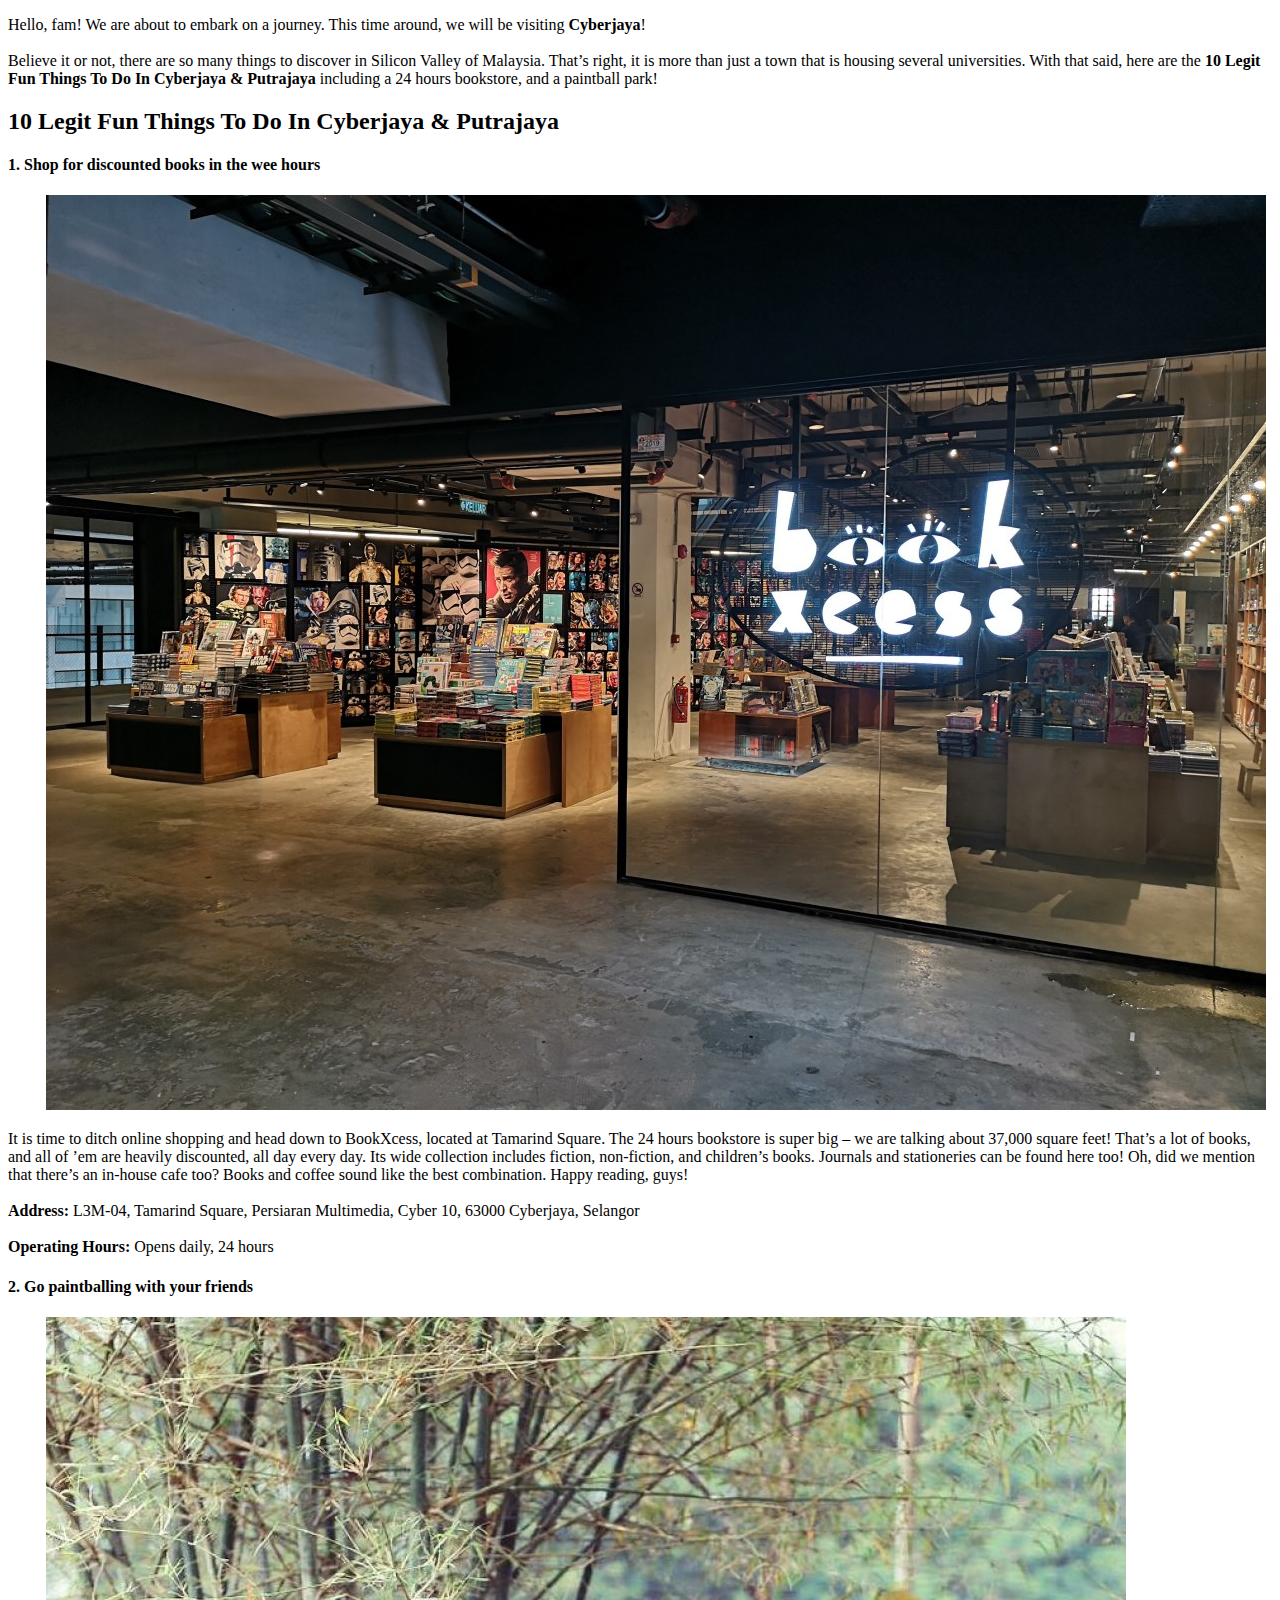
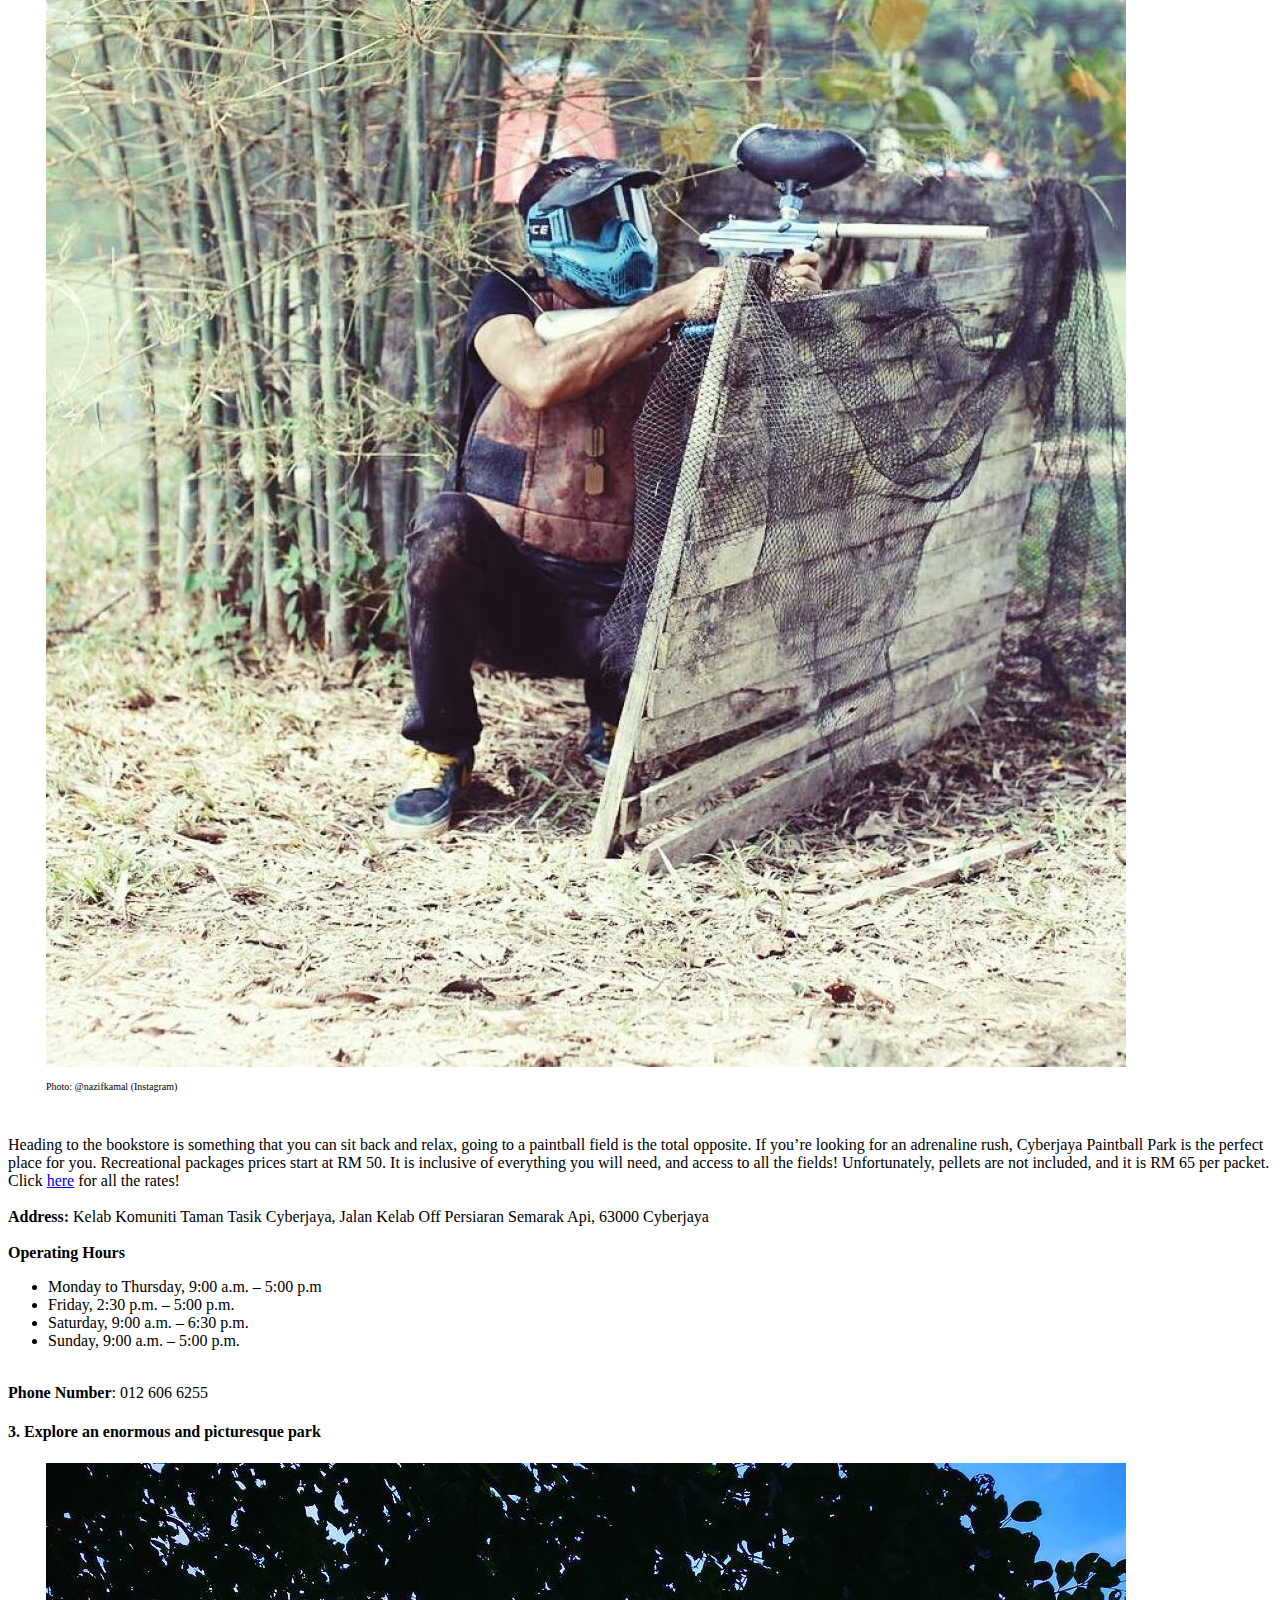
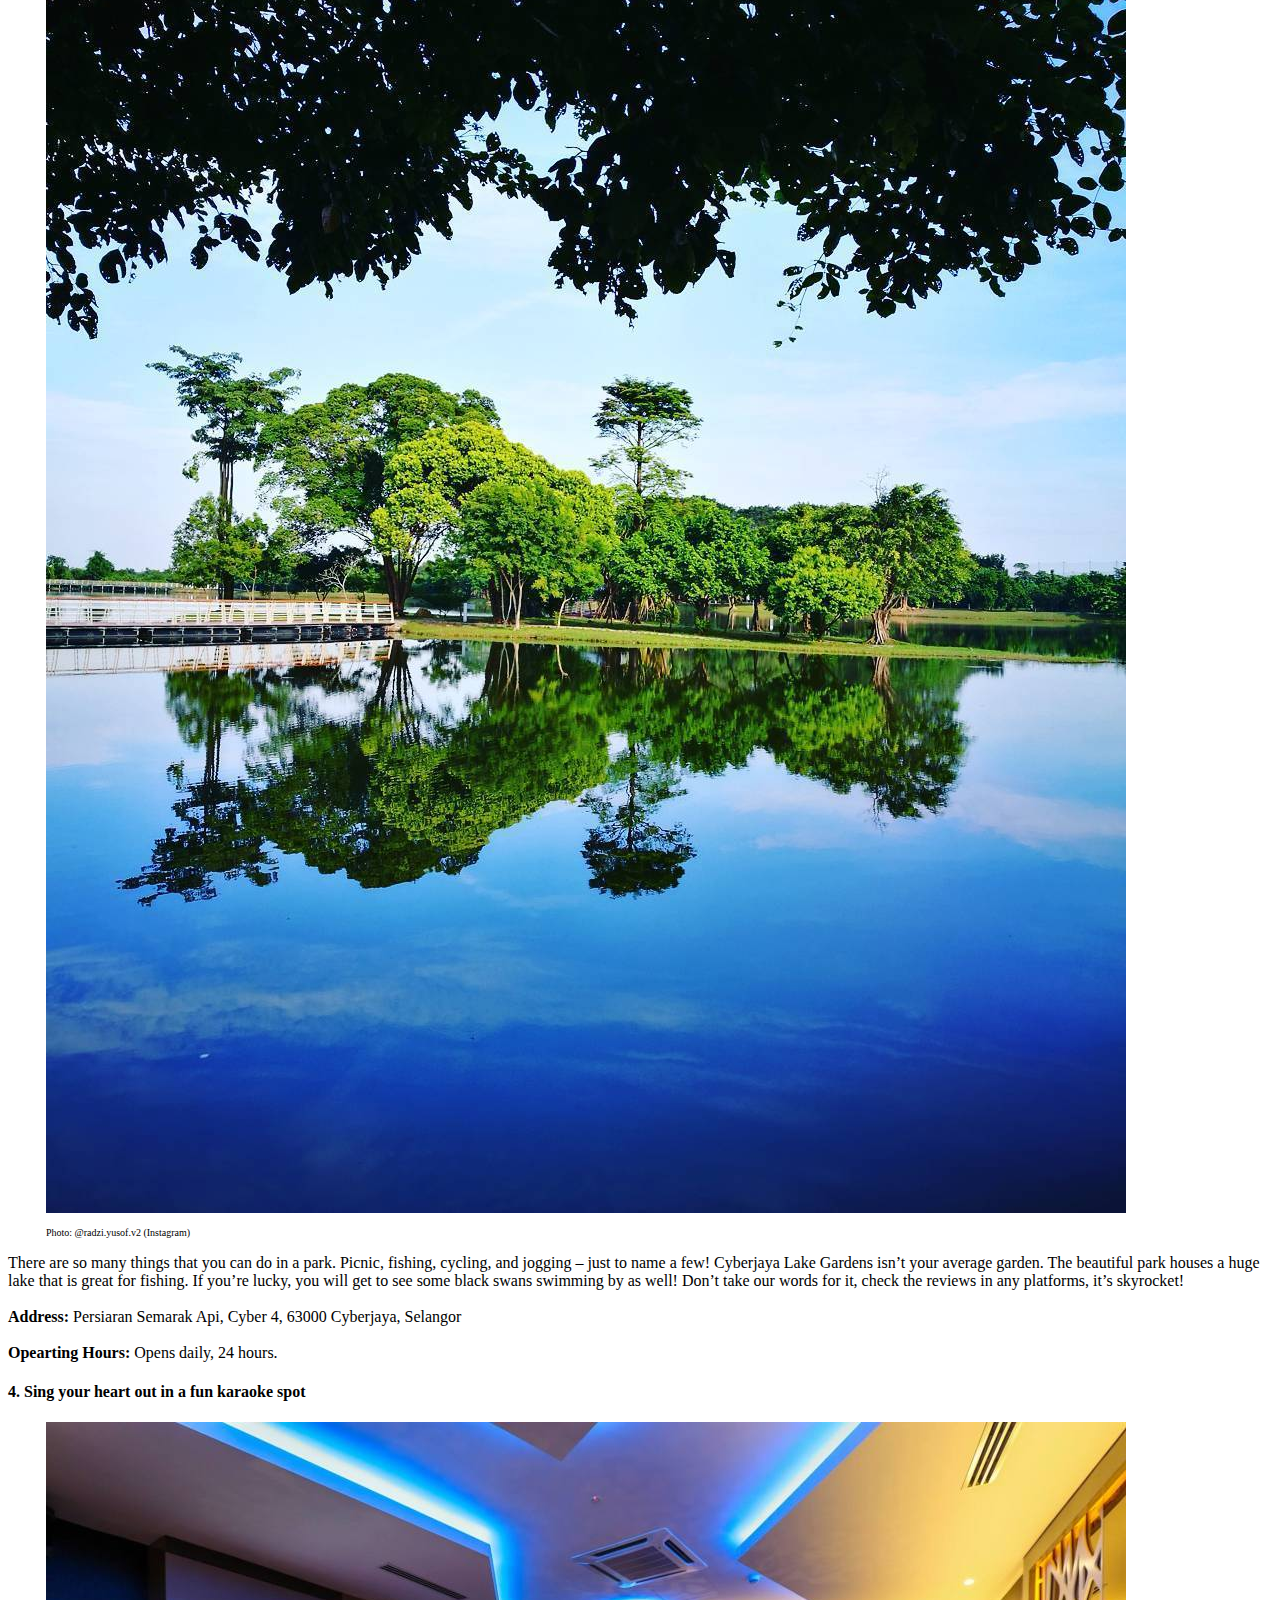
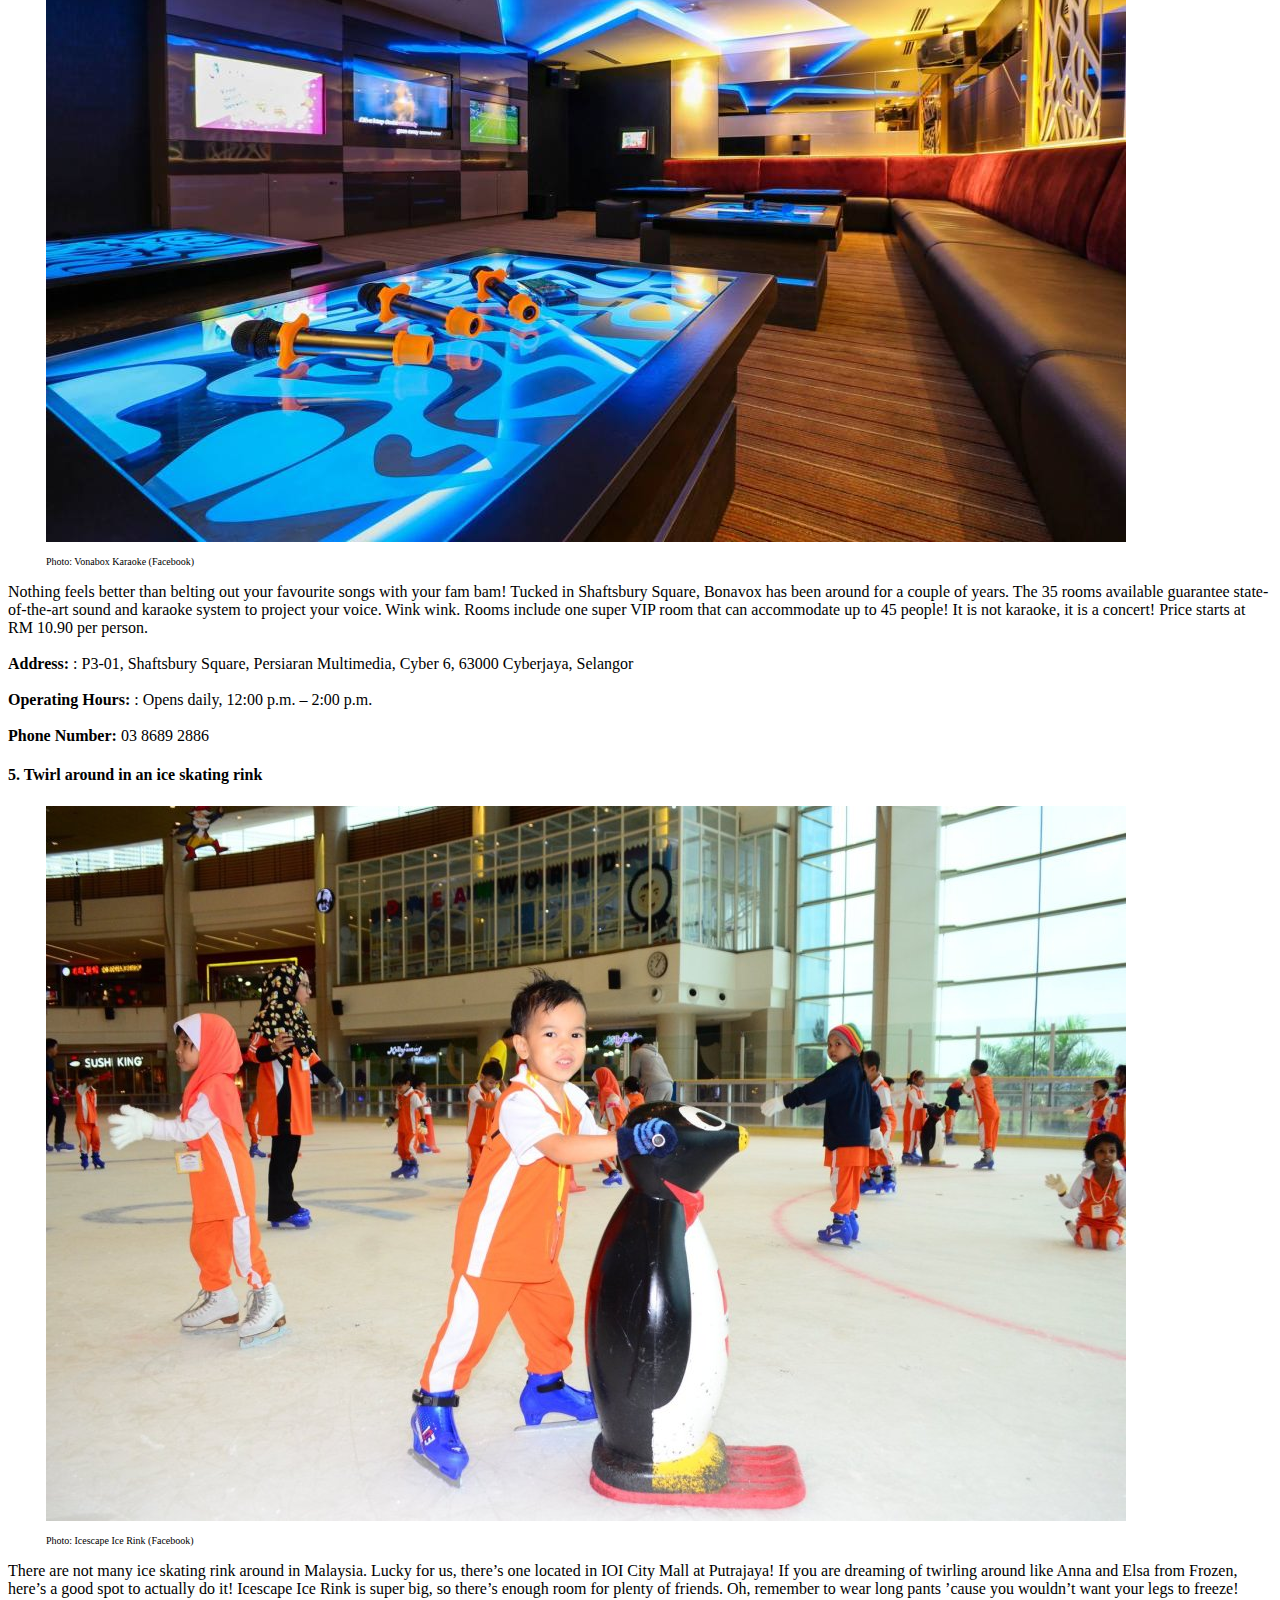
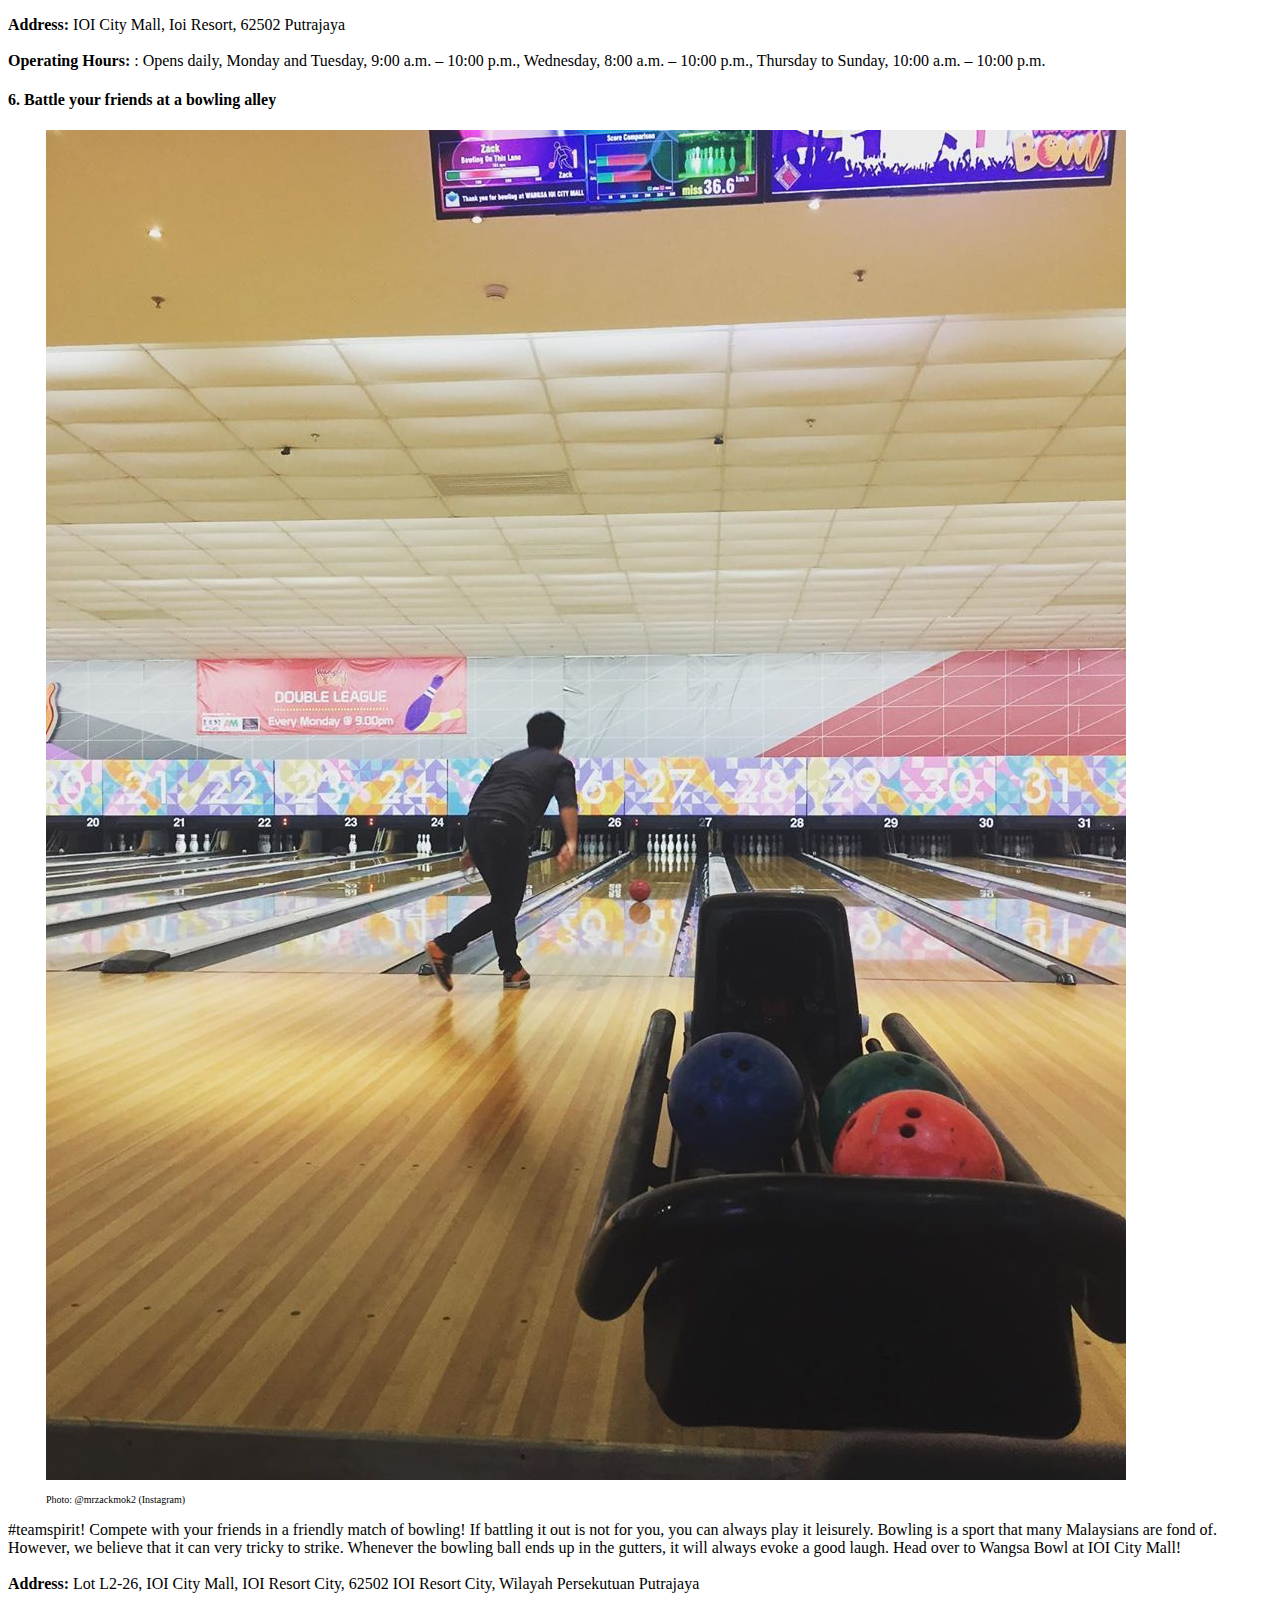
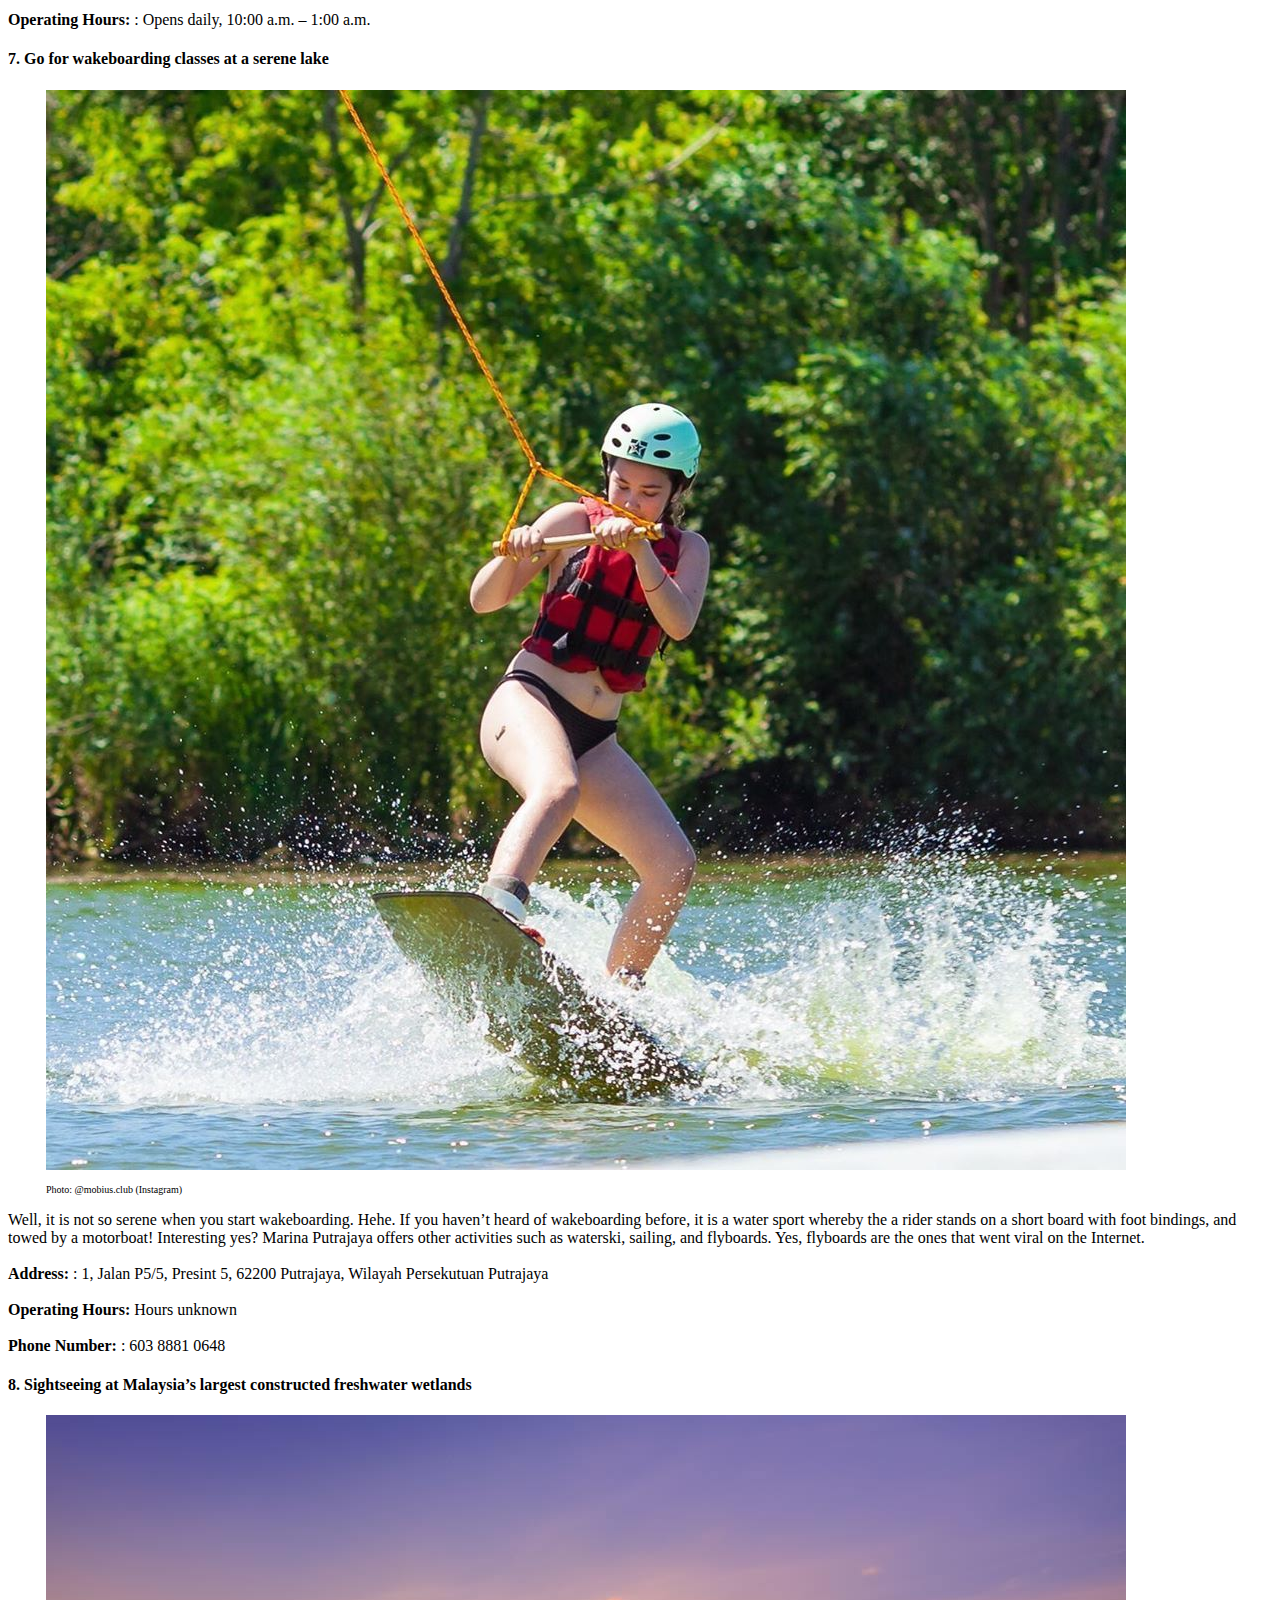
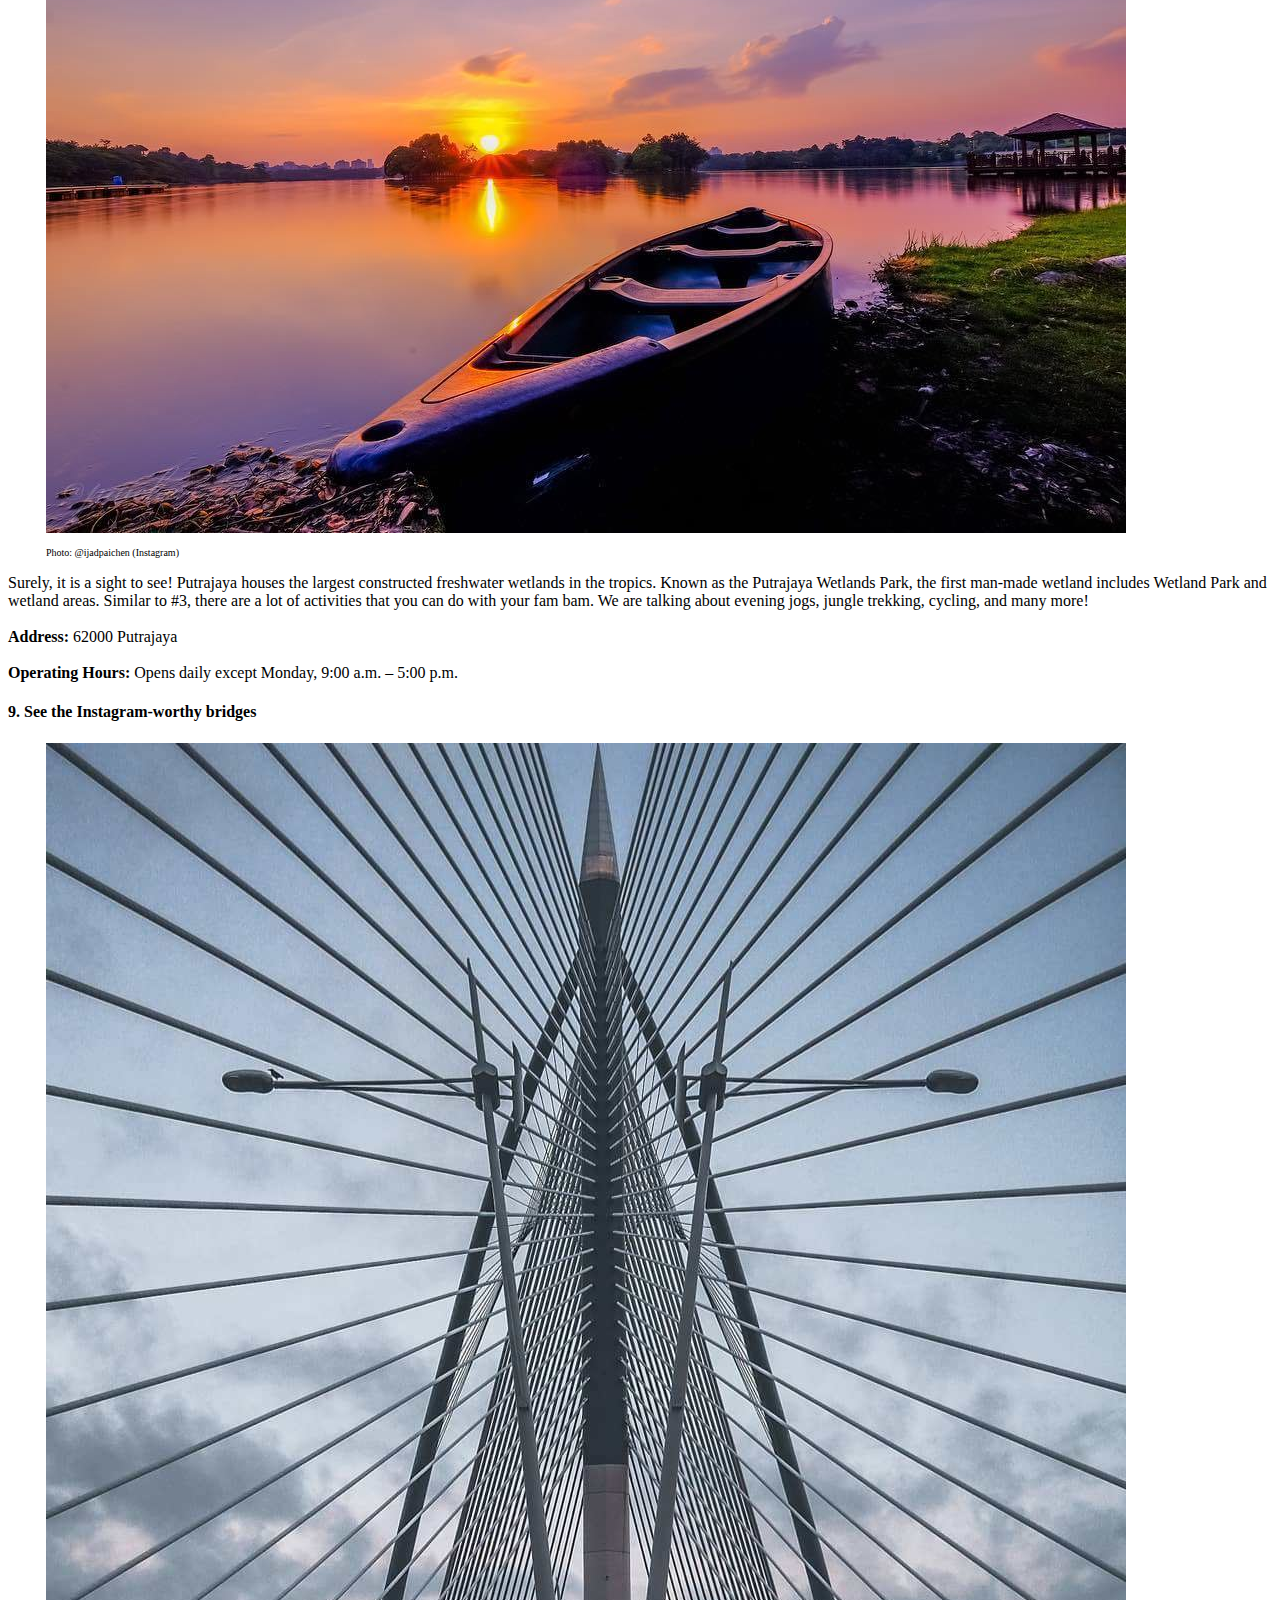
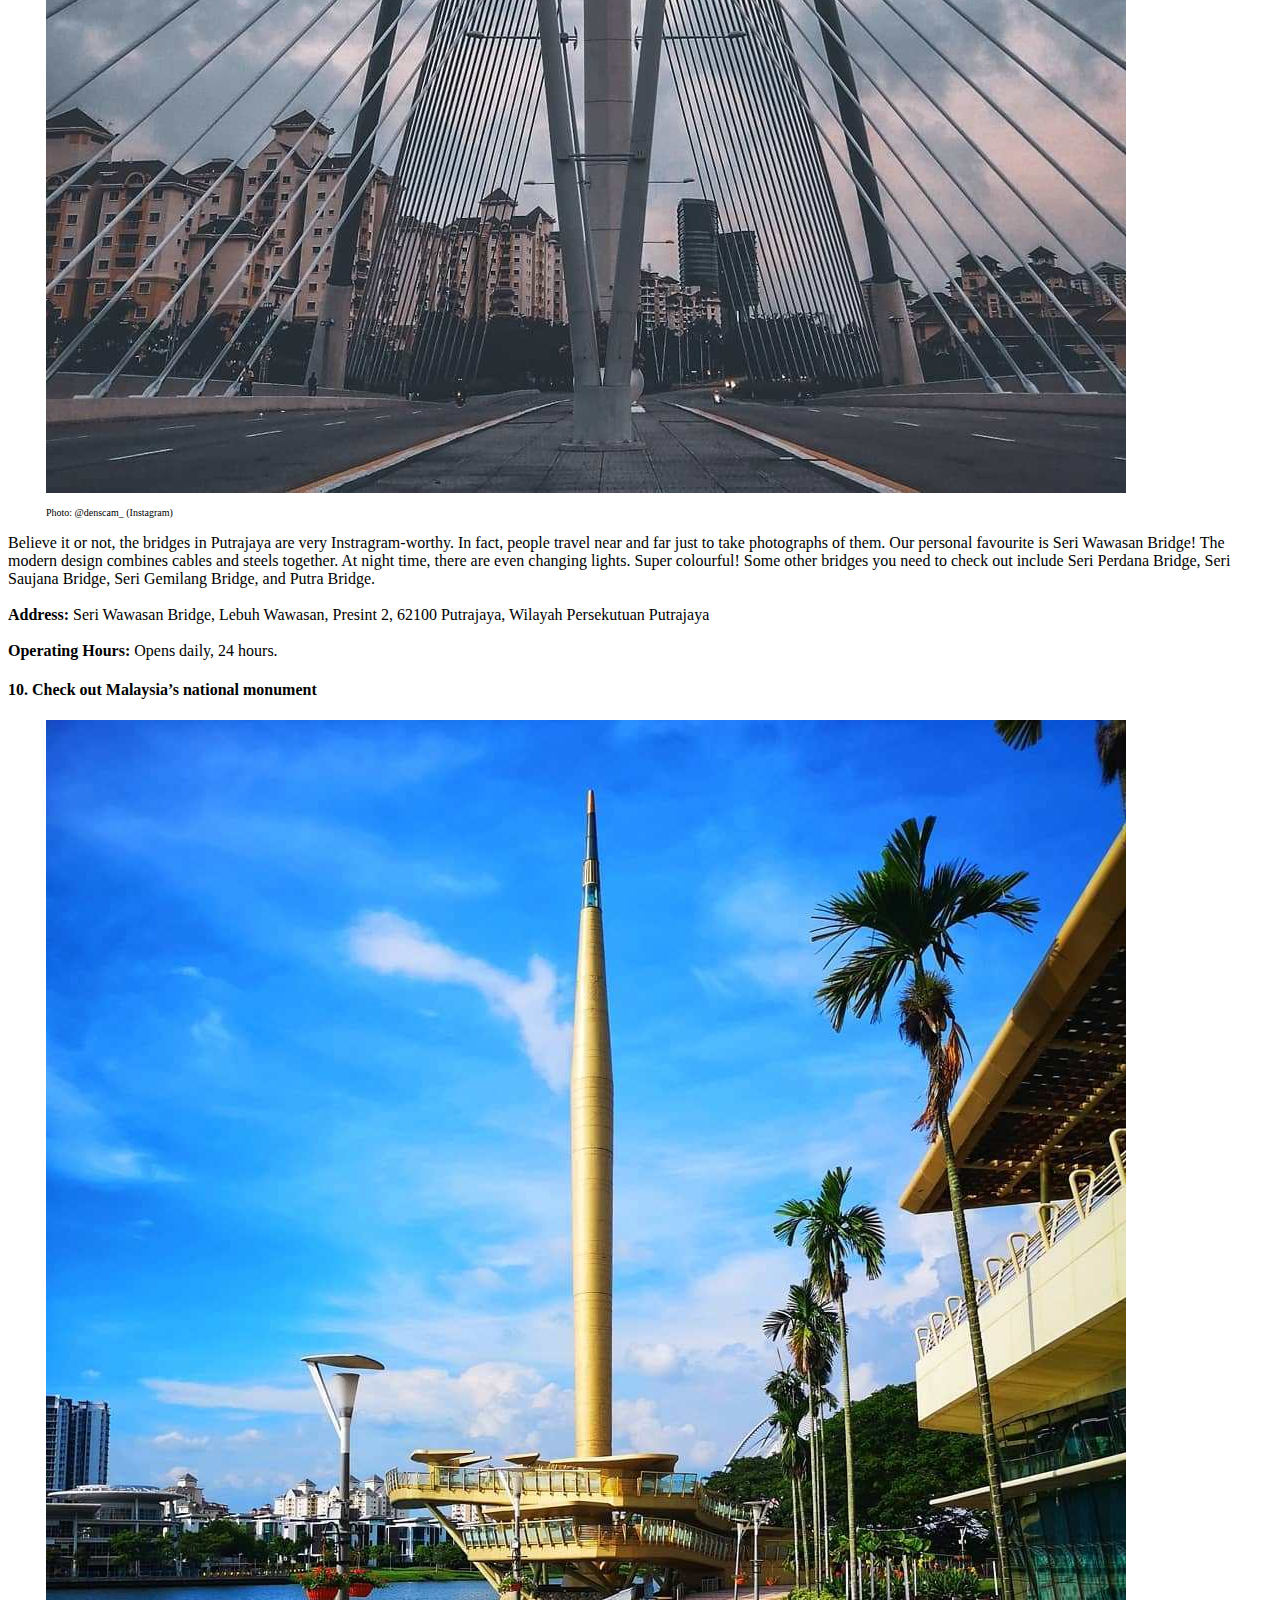
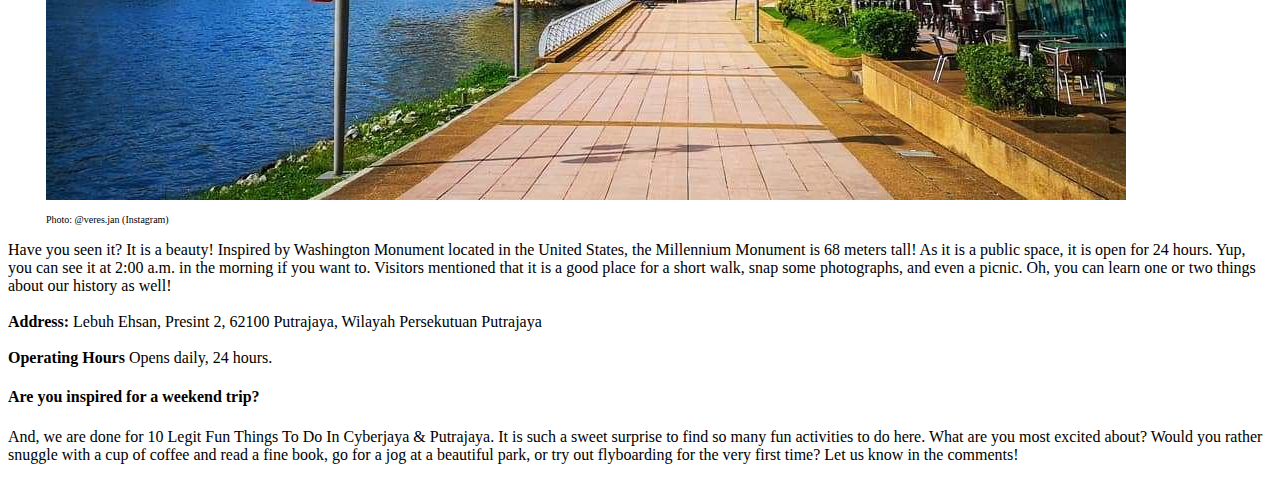
<file: Lab10-2135/Practice/index.html>
<!DOCTYPE html>
<html>
    <head>
        <link href="styles.css" type="text/css" rel="stylesheet" />
        <title>10 Legit Fun Things To Do In Cyberjaya & Putrajaya</title>
    </head>
    <style>
        .a {
            margin-left: 3%;
        }
        .b{
            font-size: 10px;
            margin-left: 3%;
        }
    </style>
<body>
    <p>
        Hello, fam! We are about to embark on a journey. This time around, we will be visiting <b>Cyberjaya</b>!
    <br><br>
    Believe it or not, there are so many things to discover in Silicon Valley of Malaysia.
     That’s right, it is more than just a town that is housing several universities. 
     With that said, here are the <b>10 Legit Fun Things To Do In Cyberjaya & Putrajaya</b> including a 24 hours bookstore, and a paintball park!
    </p>
    <h2> 10 Legit Fun Things To Do In Cyberjaya & Putrajaya</h2>
    <h4>1. Shop for discounted books in the wee hours</h4>
    <img src="img/1-book-xcess.jpg" class="a">
    <p>
        It is time to ditch online shopping and head down to BookXcess, located at Tamarind Square. 
        The 24 hours bookstore is super big – we are talking about 37,000 square feet! 
        That’s a lot of books, and all of ’em are heavily discounted, all day every day. 
        Its wide collection includes fiction, non-fiction, and children’s books. 
        Journals and stationeries can be found here too! 
        Oh, did we mention that there’s an in-house cafe too? 
        Books and coffee sound like the best combination. 
        Happy reading, guys!
        <br><br>
        <b>Address:</b>  L3M-04, Tamarind Square, Persiaran Multimedia, Cyber 10, 63000 Cyberjaya, Selangor
        <br><br>
        <b>Operating Hours:</b> Opens daily, 24 hours
    </p>
    <h4>2. Go paintballing with your friends</h4>
    <img src="img/2-paintballing.jpg" class="a">
    <p class="b">Photo: @nazifkamal (Instagram)</p>
    <br>
    <p>
        Heading to the bookstore is something that you can sit back and relax, going to a paintball field is the total opposite.
        If you’re looking for an adrenaline rush, Cyberjaya Paintball Park is the perfect place for you.
        Recreational packages prices start at RM 50.
        It is inclusive of everything you will need, and access to all the fields!
        Unfortunately, pellets are not included, and it is RM 65 per packet.
        Click <a href="https://www.youtube.com/shorts/hz7m45hgQHo">here</a> for all the rates!
        <br><br>
        <b>Address:</b> Kelab Komuniti Taman Tasik Cyberjaya, Jalan Kelab Off Persiaran Semarak Api, 63000 Cyberjaya
        <br><br>
        <b>Operating Hours</b>
        <ul>
            <li>Monday to Thursday, 9:00 a.m. – 5:00 p.m</li>
            <li>Friday, 2:30 p.m. – 5:00 p.m.</li>
            <li>Saturday, 9:00 a.m. – 6:30 p.m.</li>
            <li>Sunday, 9:00 a.m. – 5:00 p.m.</li>
        </ul>
        <br>
        <b> Phone Number</b>: 012 606 6255
    </p>
    <h4>3. Explore an enormous and picturesque park</h4>
    <img src="img/3-park.jpg" class="a">
    <p class="b">Photo: @radzi.yusof.v2 (Instagram)</p>
    <p>
        There are so many things that you can do in a park. Picnic, fishing, cycling, and jogging – just to name a few! Cyberjaya Lake Gardens isn’t your average garden. The
        beautiful park houses a huge lake that is great for fishing. If you’re lucky, you will get to see some black swans swimming by as well! Don’t take our words for it, check
        the reviews in any platforms, it’s skyrocket!
        <br><br>
        <b>Address:</b> Persiaran Semarak Api, Cyber 4, 63000 Cyberjaya, Selangor
        <br><br>
        <b>Opearting Hours:</b> Opens daily, 24 hours.
    </p>
    <h4>4. Sing your heart out in a fun karaoke spot</h4>
    <img src="img/4-karaoke.jpg" class="a">
    <p class="b">Photo: Vonabox Karaoke (Facebook)</p>
    <p>
        Nothing feels better than belting out your favourite songs with your fam bam! Tucked in Shaftsbury Square, Bonavox has been around for a couple of years. The 35
        rooms available guarantee state-of-the-art sound and karaoke system to project your voice. Wink wink. Rooms include one super VIP room that can accommodate up to
        45 people! It is not karaoke, it is a concert! Price starts at RM 10.90 per person.
        <br><br>
        <b>Address:</b> : P3-01, Shaftsbury Square, Persiaran Multimedia, Cyber 6, 63000 Cyberjaya, Selangor
        <br><br>
        <b>Operating Hours:</b> : Opens daily, 12:00 p.m. – 2:00 p.m.
        <br><br>
        <b>Phone Number:</b> 03 8689 2886
    </p>
    <h4>5. Twirl around in an ice skating rink</h4>
    <img src="img/5-skating.jpg" class="a">
    <p class="b">Photo: Icescape Ice Rink (Facebook)</p>
    <p>
        There are not many ice skating rink around in Malaysia. Lucky for us, there’s one located in IOI City Mall at Putrajaya! If you are dreaming of twirling around like Anna
        and Elsa from Frozen, here’s a good spot to actually do it! Icescape Ice Rink is super big, so there’s enough room for plenty of friends. Oh, remember to wear long pants
        ’cause you wouldn’t want your legs to freeze!
        <br><br>
        <b>Address:</b> IOI City Mall, Ioi Resort, 62502 Putrajaya
        <br><br>
        <b>Operating Hours:</b> : Opens daily, Monday and Tuesday, 9:00 a.m. – 10:00 p.m., Wednesday, 8:00 a.m. – 10:00 p.m., Thursday to Sunday, 10:00 a.m. – 10:00 p.m.
    </p>
    <h4>6. Battle your friends at a bowling alley</h4>
    <img src="img/6-bowling.jpg" class="a">
    <p class="b">Photo: @mrzackmok2 (Instagram)</p>
    <p>
        #teamspirit! Compete with your friends in a friendly match of bowling! If battling it out is not for you, you can always play it leisurely. Bowling is a sport that many
        Malaysians are fond of. However, we believe that it can very tricky to strike. Whenever the bowling ball ends up in the gutters, it will always evoke a good laugh. Head
        over to Wangsa Bowl at IOI City Mall!
        <br><br>
        <b>Address:</b> Lot L2-26, IOI City Mall, IOI Resort City, 62502 IOI Resort City, Wilayah Persekutuan Putrajaya
        <br><br>
        <b>Operating Hours:</b> : Opens daily, 10:00 a.m. – 1:00 a.m.
    </p>
    <h4>7. Go for wakeboarding classes at a serene lake</h4>
    <img src="img/7-wakeboarding.jpg" class="a">
    <p class="b">Photo: @mobius.club (Instagram)</p>
    <p>
        Well, it is not so serene when you start wakeboarding. Hehe. If you haven’t heard of wakeboarding before, it is a water sport whereby the a rider stands on a short board
        with foot bindings, and towed by a motorboat! Interesting yes? Marina Putrajaya offers other activities such as waterski, sailing, and flyboards. Yes, flyboards are the ones
        that went viral on the Internet.
        <br><br>
        <b>Address:</b> : 1, Jalan P5/5, Presint 5, 62200 Putrajaya, Wilayah Persekutuan Putrajaya
        <br><br>
        <b>Operating Hours:</b> Hours unknown
        <br><br>
        <b>Phone Number:</b> : 603 8881 0648
    </p>
    <h4>8. Sightseeing at Malaysia’s largest constructed freshwater wetlands</h4>
    <img src="img/8-wetlands.jpg" class="a">
    <p class="b">Photo: @ijadpaichen (Instagram)</p>
    <p>
        Surely, it is a sight to see! Putrajaya houses the largest constructed freshwater wetlands in the tropics. Known as the Putrajaya Wetlands Park, the first man-made wetland
        includes Wetland Park and wetland areas. Similar to #3, there are a lot of activities that you can do with your fam bam. We are talking about evening jogs, jungle trekking,
        cycling, and many more!
        <br><br>
        <b>Address:</b>  62000 Putrajaya
        <br><br>
        <b>Operating Hours:</b> Opens daily except Monday, 9:00 a.m. – 5:00 p.m.
    </p>
    <h4>9. See the Instagram-worthy bridges</h4>
    <img src="img/9-bridges.jpg" class="a">
    <p class="b">Photo: @denscam_ (Instagram)</p>
    <p>
        Believe it or not, the bridges in Putrajaya are very Instragram-worthy. In fact, people travel near and far just to take photographs of them. Our personal favourite is Seri
        Wawasan Bridge! The modern design combines cables and steels together. At night time, there are even changing lights. Super colourful! Some other bridges you need to
        check out include Seri Perdana Bridge, Seri Saujana Bridge, Seri Gemilang Bridge, and Putra Bridge.
        <br><br>
        <b>Address:</b> Seri Wawasan Bridge, Lebuh Wawasan, Presint 2, 62100 Putrajaya, Wilayah Persekutuan Putrajaya
        <br><br>
        <b>Operating Hours:</b> Opens daily, 24 hours.
    </p>
    <h4>10. Check out Malaysia’s national monument</h4>
    <img src="img/10-monument.jpg" class="a">
    <p class="b">Photo: @veres.jan (Instagram)</p>
    <p>
        Have you seen it? It is a beauty! Inspired by Washington Monument located in the United States, the Millennium Monument is 68 meters tall! As it is a public space, it is
        open for 24 hours. Yup, you can see it at 2:00 a.m. in the morning if you want to. Visitors mentioned that it is a good place for a short walk, snap some photographs, and
        even a picnic. Oh, you can learn one or two things about our history as well!
        <br><br>
        <b>Address:</b> Lebuh Ehsan, Presint 2, 62100 Putrajaya, Wilayah Persekutuan Putrajaya
        <br><br>
        <b>Operating Hours</b> Opens daily, 24 hours.
    </p>
    <h4>Are you inspired for a weekend trip?</h4>
    <p>
        And, we are done for 10 Legit Fun Things To Do In Cyberjaya & Putrajaya. It is such a sweet surprise to find so many fun activities to do here. What are you most excited
        about? Would you rather snuggle with a cup of coffee and read a fine book, go for a jog at a beautiful park, or try out flyboarding for the very first time? Let us know in
        the comments!
    </p>
</body>
</html>
</file>
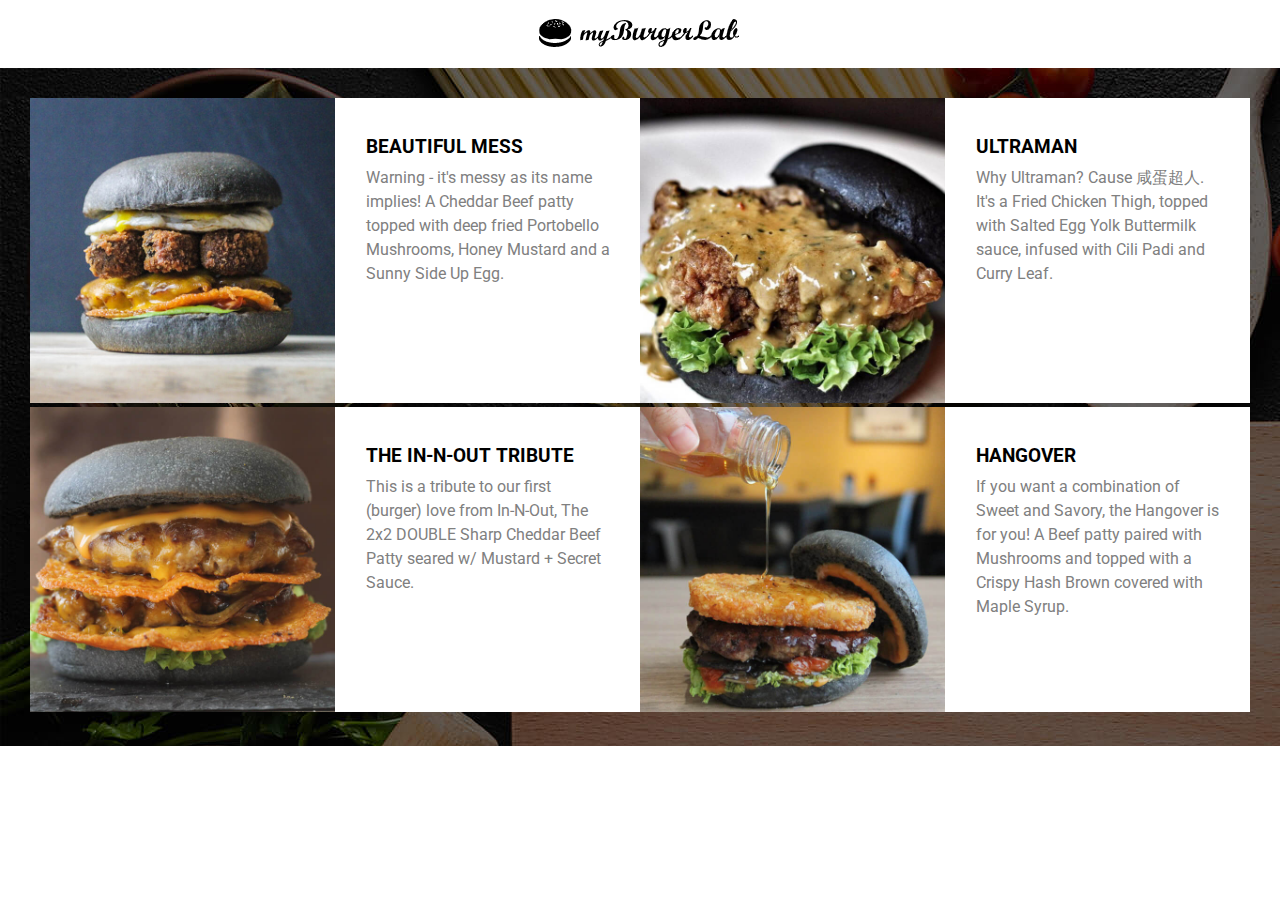
<file: Lab11-2135/Practice/index.htm>
<!DOCTYPE html>
<html>
<head>
    <title>myBurgerLab</title>
    <link href="styles.css" type="text/css" rel="stylesheet" />
    <link href="https://fonts.googleapis.com/css2?family=Roboto:wght@400;500;700&display=swap" rel="stylesheet">
</head>
<body>
    <header>
        <a href="https://myburgerlab.com/index.html"><img src="./img/logo.png">
        </a>
    </header>
    <section class="main">
        <div class="menu">
            <div class="container">
                <img src="img/1-img_beef_bm.jpg" />
                <div class="description">
                    <h3>BEAUTIFUL MESS</h3>
                    <p>Warning - it's messy as its name implies! A Cheddar Beef patty topped with deep fried Portobello Mushrooms, Honey Mustard and a Sunny Side Up Egg.</p>
                </div>
            </div><div class="container">
                <img src="img/2-img_chicken_ultraman.jpg" />
                <div class="description">
                    <h3>ULTRAMAN</h3>
                    <p>Why Ultraman? Cause 咸蛋超人. It's a Fried Chicken Thigh, topped with Salted Egg Yolk Buttermilk sauce, infused with Cili Padi and Curry Leaf.</p>
                </div>
            </div><div class="container">
                <img src="img/3-img_beef_in-and-out.jpg" />
                <div class="description">
                    <h3>THE IN-N-OUT TRIBUTE</h3>
                    <p>This is a tribute to our first (burger) love from In-N-Out, The 2x2 DOUBLE Sharp Cheddar Beef Patty seared w/ Mustard + Secret Sauce.</p>
                </div>
            </div><div class="container">
                <img src="img/4-img_beef_hangover.jpg" />
                <div class="description">
                    <h3>HANGOVER</h3>
                    <p>If you want a combination of Sweet and Savory, the Hangover is for you! A Beef patty paired with Mushrooms and topped with a Crispy Hash Brown covered with Maple Syrup.</p>
                </div>
            </div>
        </div>
    </section>
</body>
</html>
</file>
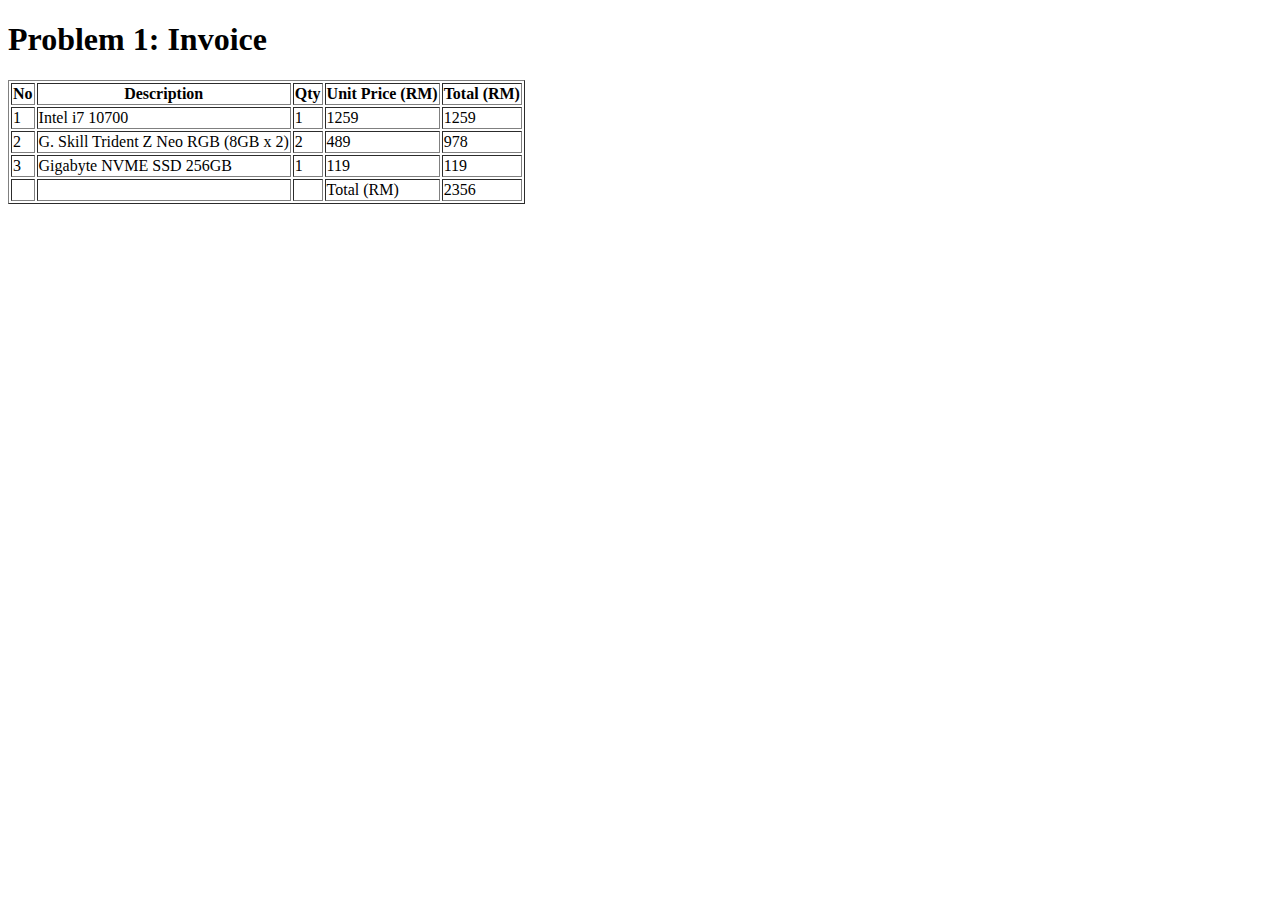
<file: Lab07-2135/q1.html>
<!DOCTYPE html>
<html>
    <head>
        <title>Problem 1: Invoice</title>
    </head>
    <body>
        <h1>Problem 1: Invoice</h1>
        <table border="1">
            <tr>
                <th>No</th>
                <th>Description</th>
                <th>Qty</th>
                <th>Unit Price (RM)</th>
                <th>Total (RM)</th>
            </tr>
            <tr>
                <td>1</td>
                <td>Intel i7 10700</td>
                <td>1</td>
                <td>1259</td>
                <td>1259</td>
            </tr>
            <tr>
                <td>2</td>
                <td>G. Skill Trident Z Neo RGB (8GB x 2)</td>
                <td>2</td>
                <td>489</td>
                <td>978</td>
            </tr>
            <tr>
                <td>3</td>
                <td>Gigabyte NVME SSD 256GB</td>
                <td>1</td>
                <td>119</td>
                <td>119</td>
            </tr>
            <tr>
                <td></td>
                <td></td>
                <td></td>
                <td>Total (RM)</td>
                <td>2356</td>
            </tr>

        </table>
    </body>
</html>
</file>
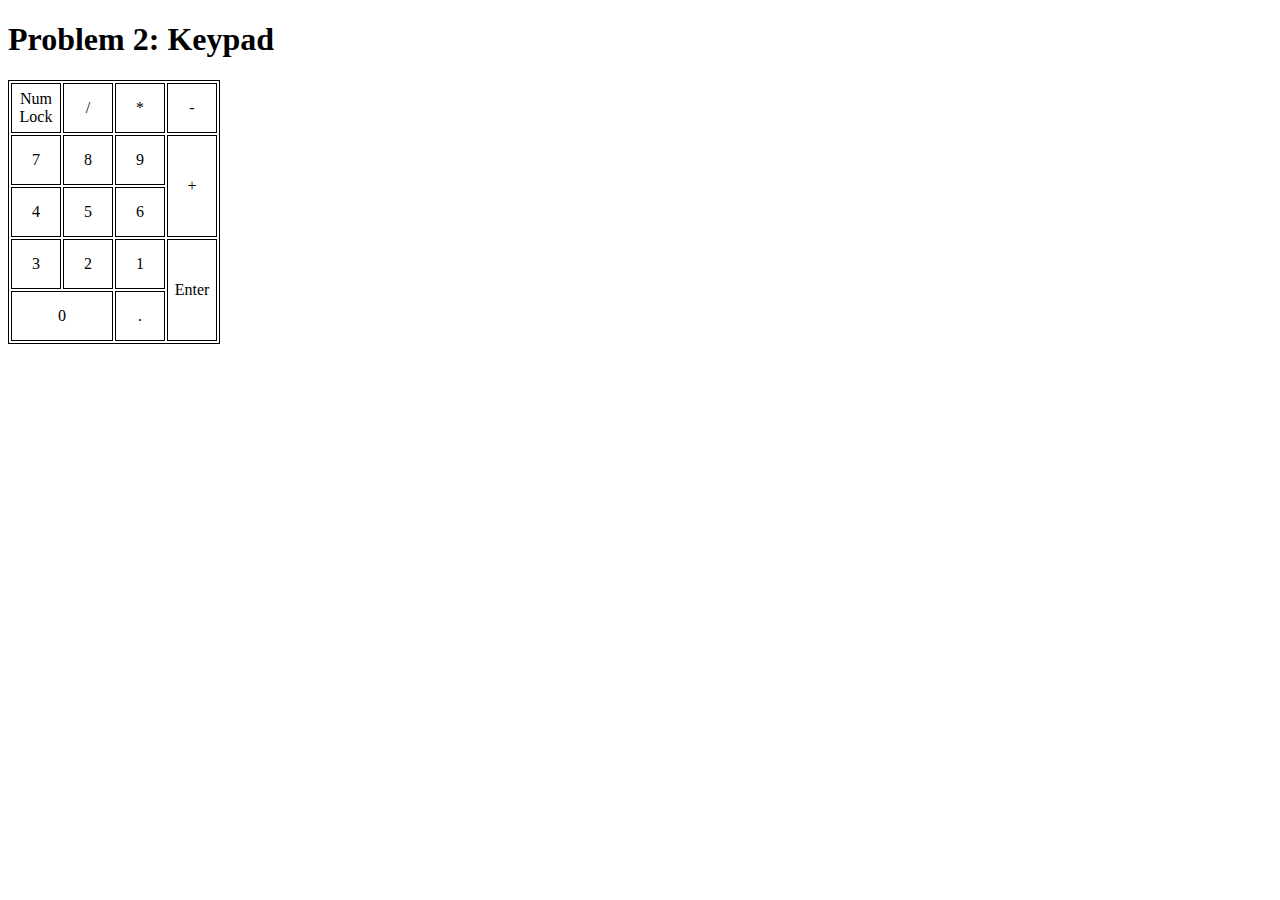
<file: Lab07-2135/q2.html>
<!DOCTYPE html>
<html>
    <head>
        <title>Problem 2: Keypad</title>
        <style>
            table, td {
                border: 1px solid;
                padding: 0px;
            }
            td {
                width: 3em;
                height: 3em;
                text-align: center;
            }
        </style>
    </head>
    <body>
        <h1>Problem 2: Keypad</h1>
        <table>
            <tr>
                <td>Num<br>Lock</td>
                <td>/</td>
                <td>*</td>
                <td>-</td>
            </tr>
            <tr>
                <td>7</td>
                <td>8</td>
                <td>9</td>
                <td rowspan="2">+</td>
            </tr>
            <tr>
                <td>4</td>
                <td>5</td>
                <td>6</td>
            </tr>
            <tr>
                <td>3</td>
                <td>2</td>
                <td>1</td>
                <td rowspan="2">Enter</td>
            </tr>
            <tr>
                <td colspan="2">0</td>
                <td>.</td>
            </tr>
        </table>

    </body>
</html>
</file>
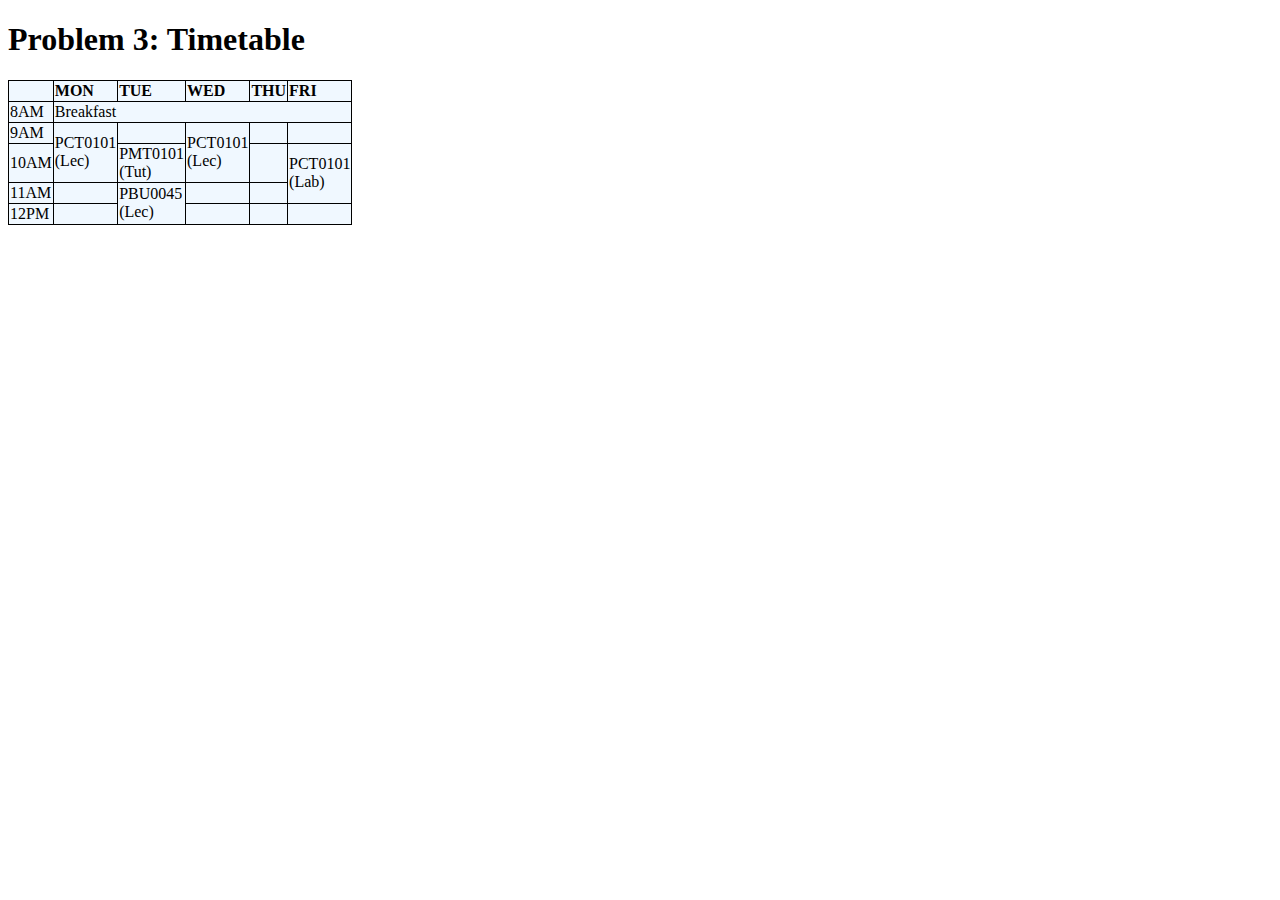
<file: Lab07-2135/q3.html>
<!DOCTYPE html>
<html>
    <head>
        <title>Problem 3: Timetable</title>
        <style>
            table, th, td {
                border-collapse:collapse;
                border-width: 1px;
                border-style: solid;
            }

            thead {
                background-color:aquamarine;
                text-align: center;
                font-weight: bold;
            }

            tbody {
                background-color:aliceblue;
            }
        </style>
    </head>
    <body>
        <h1>Problem 3: Timetable</h1>
        <table>
            <tr>
                <td></td>
                <td><b>MON</b></td>
                <td><b>TUE</b></td>
                <td><b>WED</b></td>
                <td><b>THU</b></td>
                <td><b>FRI</b></td>
            </tr>
            <tr>
                <td>8AM</td>
                <td colspan="5">Breakfast</td>
            </tr>
            <tr>
                <td>9AM</td>
                <td rowspan="2">PCT0101<br>(Lec)</td>
                <td></td>
                <td rowspan="2">PCT0101<br>(Lec)</td>
                <td></td>
                <td></td>
            </tr>
            <tr>
                <td>10AM</td>
                <td>PMT0101<br>(Tut)</td>
                <td></td>
                <td rowspan="2">PCT0101<br>(Lab)</td>
            </tr>
            <tr>
                <td>11AM</td>
                <td></td>
                <td rowspan="2">PBU0045<br>(Lec)</td>
                <td></td>
                <td></td>
            </tr>
            <tr>
                <td>12PM</td>
                <td></td>
                <td></td>
                <td></td>
                <td></td>
            </tr>
        </table>

    </body>
</html>
</file>
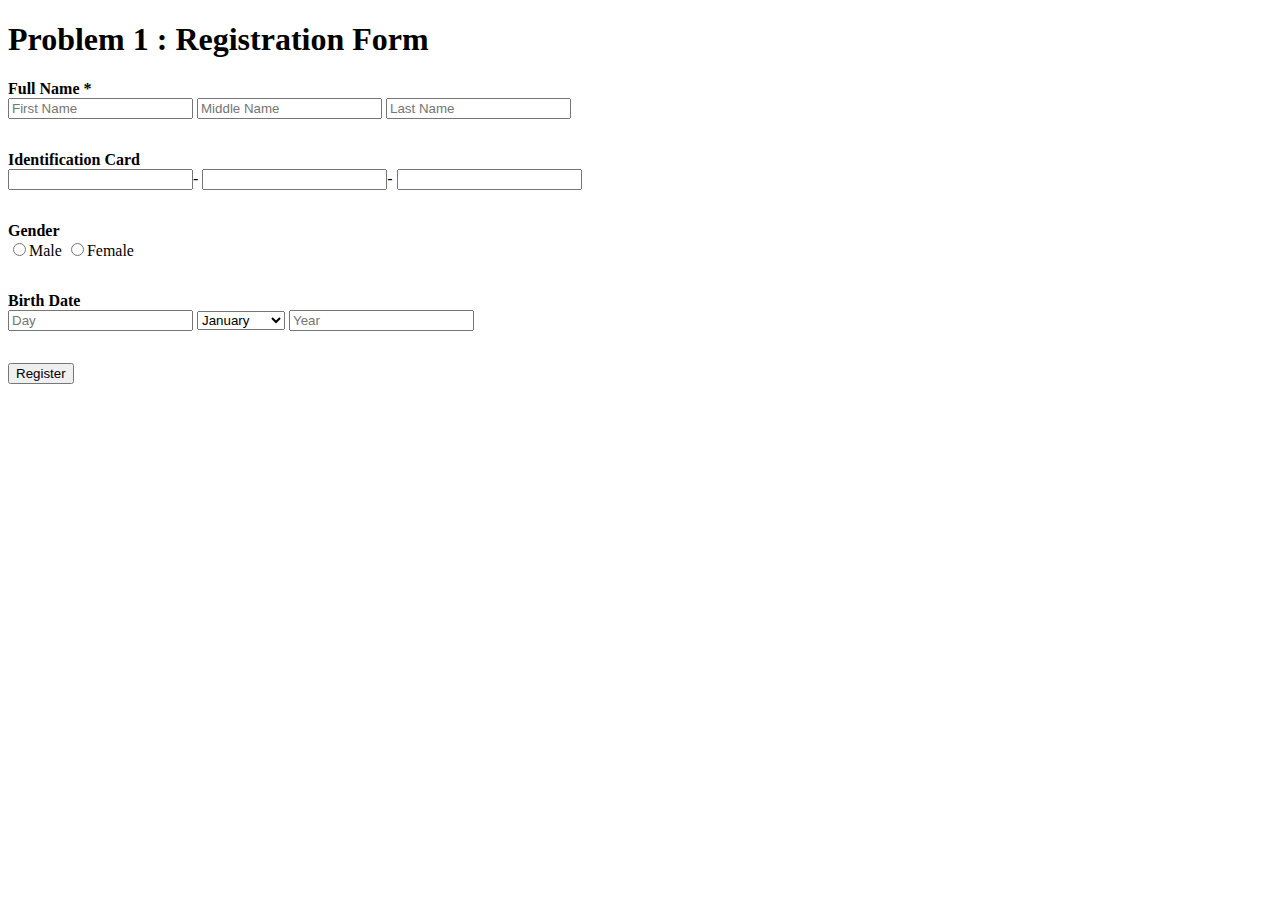
<file: Lab08-2135/q1.html>
<!DOCTYPE html>
<html>
    <head>
        <title>Problem 1 : Registration Form</title>
        <style>
            div {
                margin-bottom: 2em;
            }
            span {
                font-weight: bold;
            }
        </style>
    </head>
    <body>
        <h1>Problem 1 : Registration Form</h1>
        <form action="" method="get">
            <!-- Fill up the missing HTML script here -->
            <div>
                <!-- Full Name -->
                <span>Full Name *</span> <br>
                <input type="text" id="fname" name="fname" placeholder="First Name">
                <input type="text" id="fname" name="fname" placeholder="Middle Name">
                <input type="text" id="fname" name="fname" placeholder="Last Name"><br>

            </div>
            <div>
                <!-- Identification Card -->
                <span>Identification Card</span><br>
                <input type="text" id="idcard" name="idcard" value=""><label>-</label>
                <input type="text" id="idcard" name="idcard" value=""><label>-</label>
                <input type="text" id="idcard" name="idcard" value="">

                
            </div>
            <div>
                <!-- Gender -->
                <span>Gender</span> <br>
                <input type="radio" id="gender" name="gender" value="Male"><label>Male</label>
                <input type="radio" id="gender" name="gender" value="Female"><label>Female</label>
            </div>
            <div>
                <!-- Birth Date -->
                <span>Birth Date</span> <br>
                <input type="text" id="birthdate" name="day" placeholder="Day">
                <select placeholder="Month">
                    <option name="January" value="Jan">January</option>
                    <option name="February" value="Feb">February</option>
                    <option name="March" value="Mar">March</option>
                    <option name="April" value="Apr">April</option>
                      <option name="May" value="May">May</option>
                    <option name="June" value="Jun">June</option>
                    <option name="July" value="Jul">July</option>
                    <option name="August" value="Aug">August</option>
                      <option name="September" value="Sep">September</option>
                    <option name="October" value="Oct">October</option>
                    <option name="November" value="Nov">November</option>
                    <option name="December" value="Dec">December</option>
                  </select>
                <input type="text" id="birthdate" name="year" placeholder="Year">
            </div>
            <!-- Register -->
            <input type="submit" value="Register">
        </form>
    </body>
</html>
</file>
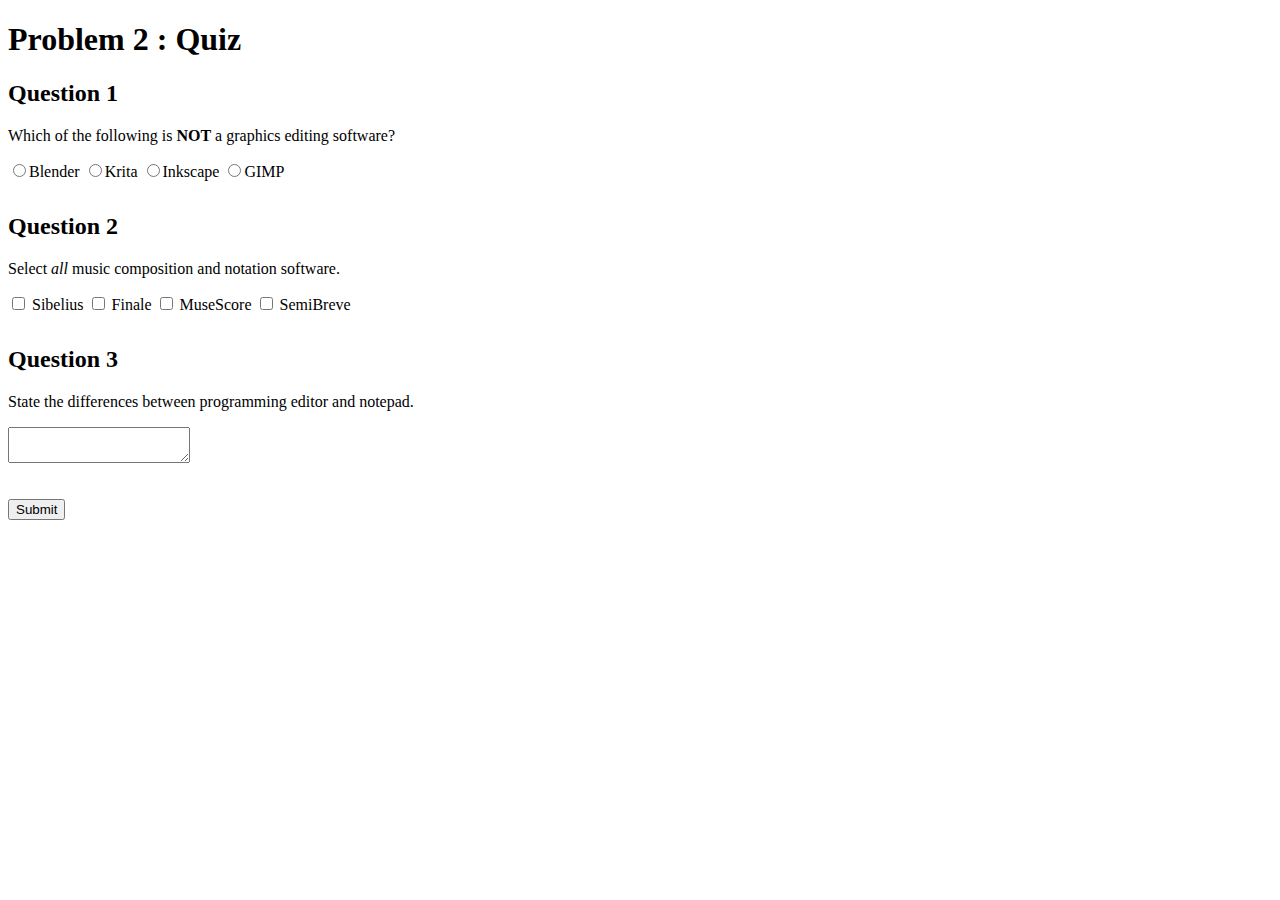
<file: Lab08-2135/q2.html>
<!DOCTYPE html>
<html>
    <head>
        <title>Problem 2 : Quiz</title>
        <style>
            div {
                margin-bottom: 2em;
            }
        </style>
    </head>
    <body>
        <h1>Problem 2 : Quiz</h1>
        <form action="" method="get">
            <!-- Fill up the missing HTML script here -->
            <div>
                <!-- Question 1 -->
                <h2>Question 1</h2>
                <p>Which of the following is <b>NOT</b> a graphics editing software?</p>
                <input type="radio" id="q1opt1" name="q1" value="Blender"><label>Blender</label>
                <input type="radio" id="q1opt2" name="q1" value="Krita"><label>Krita</label>
                <input type="radio" id="q1opt3" name="q1" value="Inkscape"><label>Inkscape</label>
                <input type="radio" id="q1opt4" name="q1" value="GIMP"><label>GIMP</label>
            </div>
            <div>
                <!-- Question 2 -->
                <h2>Question 2</h2>
                <p>Select <i>all</i> music composition and notation software.</p>
                <input type="checkbox" id="q2opt1" name="q2" value="Sibelius">
                <label for="q2opt1">Sibelius</label>
                <input type="checkbox" id="q2opt2" name="q2" value="Sibelius">
                <label for="q2opt2">Finale</label>
                <input type="checkbox" id="q2opt3" name="q2" value="Sibelius">
                <label for="q2opt3">MuseScore</label>
                <input type="checkbox" id="q2opt4" name="q2" value="Sibelius">
                <label for="q2opt4">SemiBreve</label>
            </div>
            <div>
                <!-- Question 3 -->
                <h2>Question 3</h2>
                <p>State the differences between programming editor and notepad.</p>
                <textarea id="q3ans" name="q3"></textarea>
            </div>
            <!-- Submit -->
            <input type="submit">
        </form>
    </body>
</html>
</file>
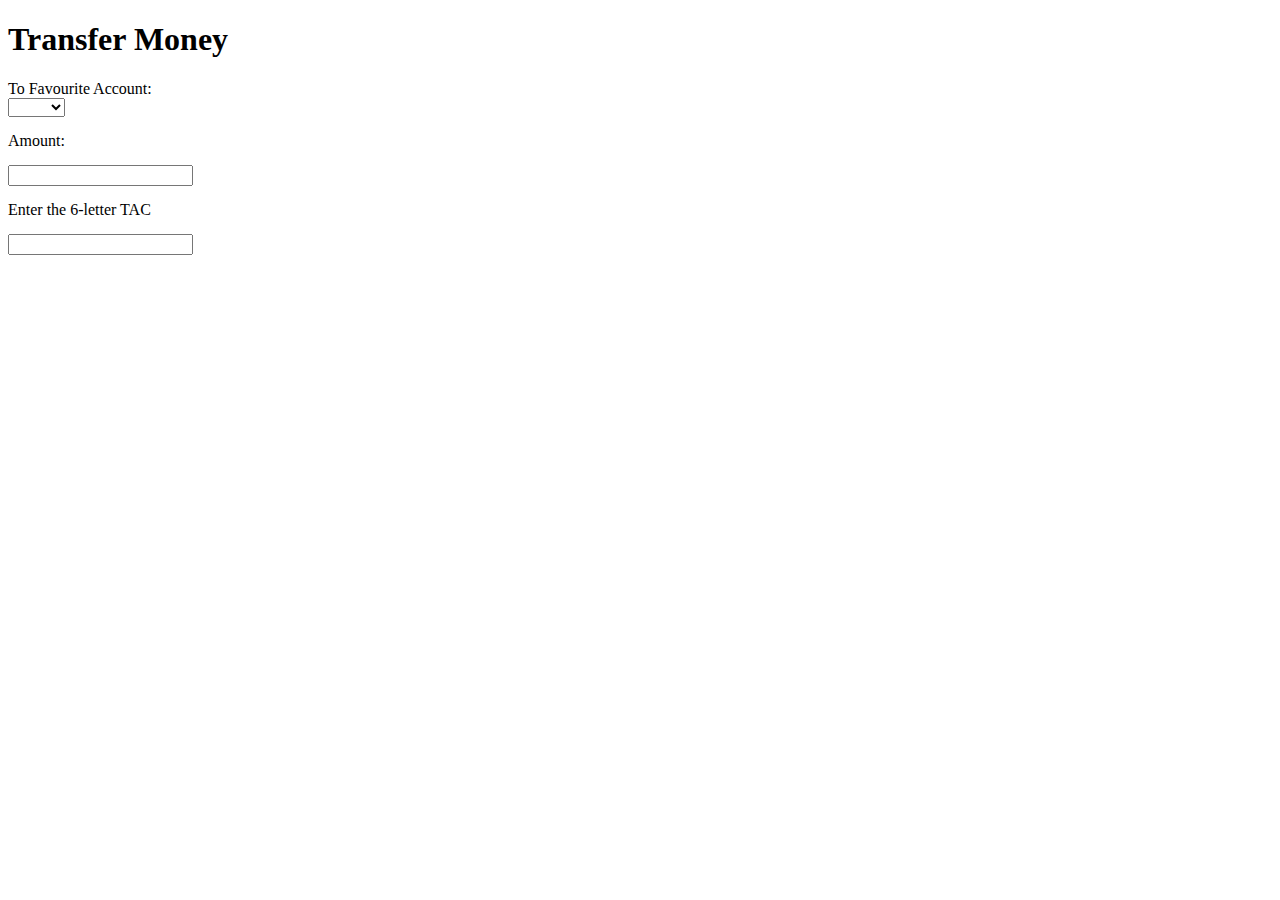
<file: Lab12-2135/Problem1.html>
<!DOCTYPE html>
<html>
  <head>
    <style>
        form :not(select):not(datalist) {
            display: block;
            margin-top: 15px;
        }
    </style>
  </head>
  <body>
    <h1>Transfer Money</h1>
    <form>
      <span>To Favourite Account:</span>
      <select id="accounts" name="accounts">
        <option style ="display:none" value=" "></option>
        <option value="Ali">Ali</option>
        <option value="Bob">Bob</option>
        <option value="Cindy">Cindy</option>
      </select>

      <span>Amount:</span>
      <input type="number">

      <span>Enter the 6-letter TAC</span>
      <input type="password">
        <!-- Fill in the blank here (do not edit the surrounding HTML and CSS) -->
        
    </form>
  </body>
</html>
</file>
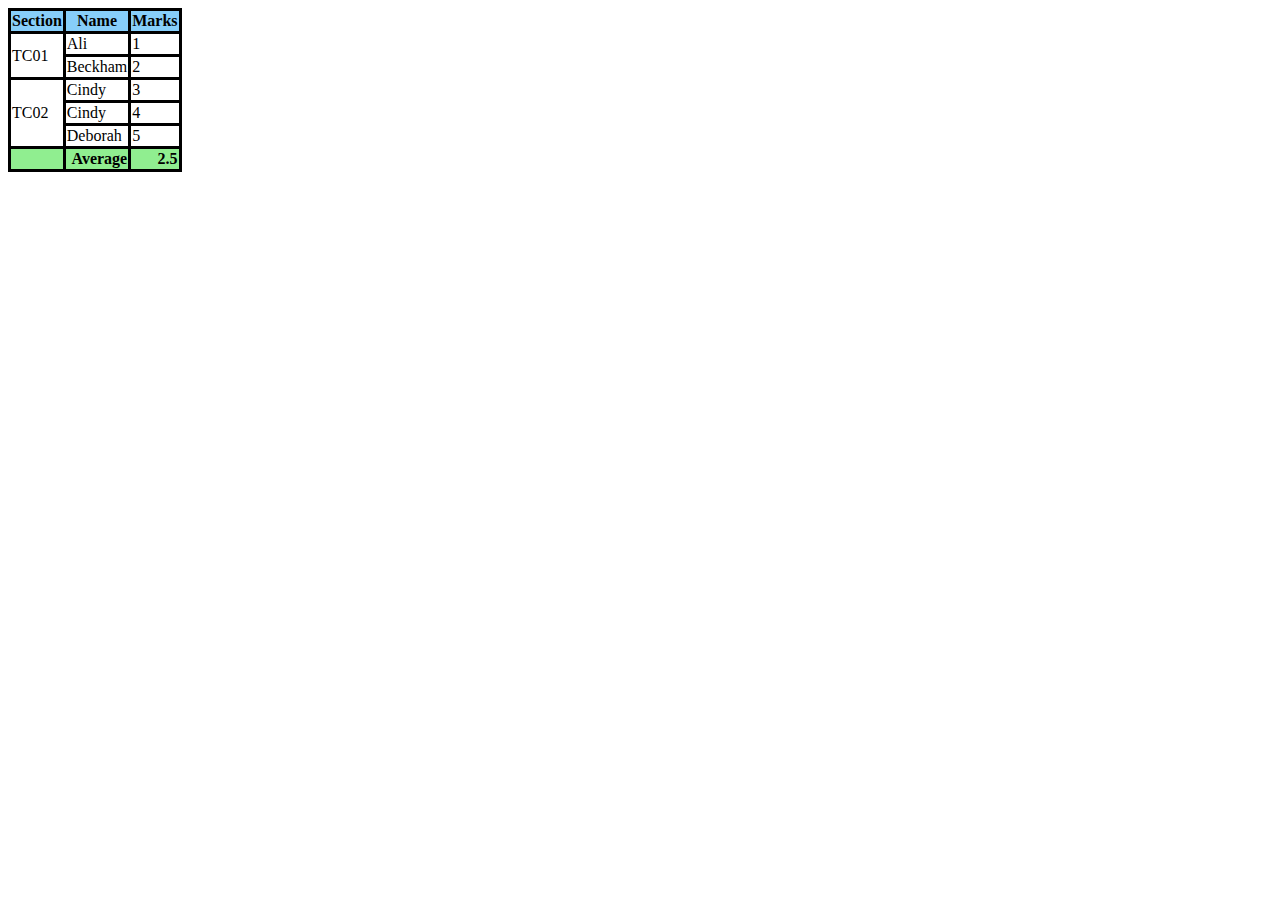
<file: Lab12-2135/Problem2.html>
<!DOCTYPE html>
<html>
  <head>
    <style>
      table, td, th {
          border-collapse: collapse;
          border-style: solid;
      }
      thead {
          background-color: lightskyblue;
      }
      tfoot {
          background-color: lightgreen;
          text-align: right;
          font-weight: bold;
      }
      .marks {
          text-align: right;
      }
    </style>
  </head>
  <body>
    <table>
      <thead>
        <tr>
          <th>Section</th>
          <th>Name</th>
          <th>Marks</th>
        </tr>
      </thead>

      <tr>
        <td rowspan="2">TC01</td>
        <td>Ali</td>
        <td>1</td>
      </tr>

      <tr>
        <td>Beckham</td>
        <td>2</td>
      </tr>

      <tr>
        <td rowspan="3">TC02</td>
        <td>Cindy</td>
        <td>3</td>
      </tr>

      <tr>
        <td>Cindy</td>
        <td>4</td>
      </tr>

      <tr>
        <td>Deborah</td>
        <td>5</td>
      </tr>

      <tfoot>
        <td></td>
        <td>Average</td>
        <td>2.5</td>
      </tfoot>
        <!-- Fill in the blank here (do not edit the surrounding HTML and CSS) -->
        
    </table>
  </body>
</html>
</file>
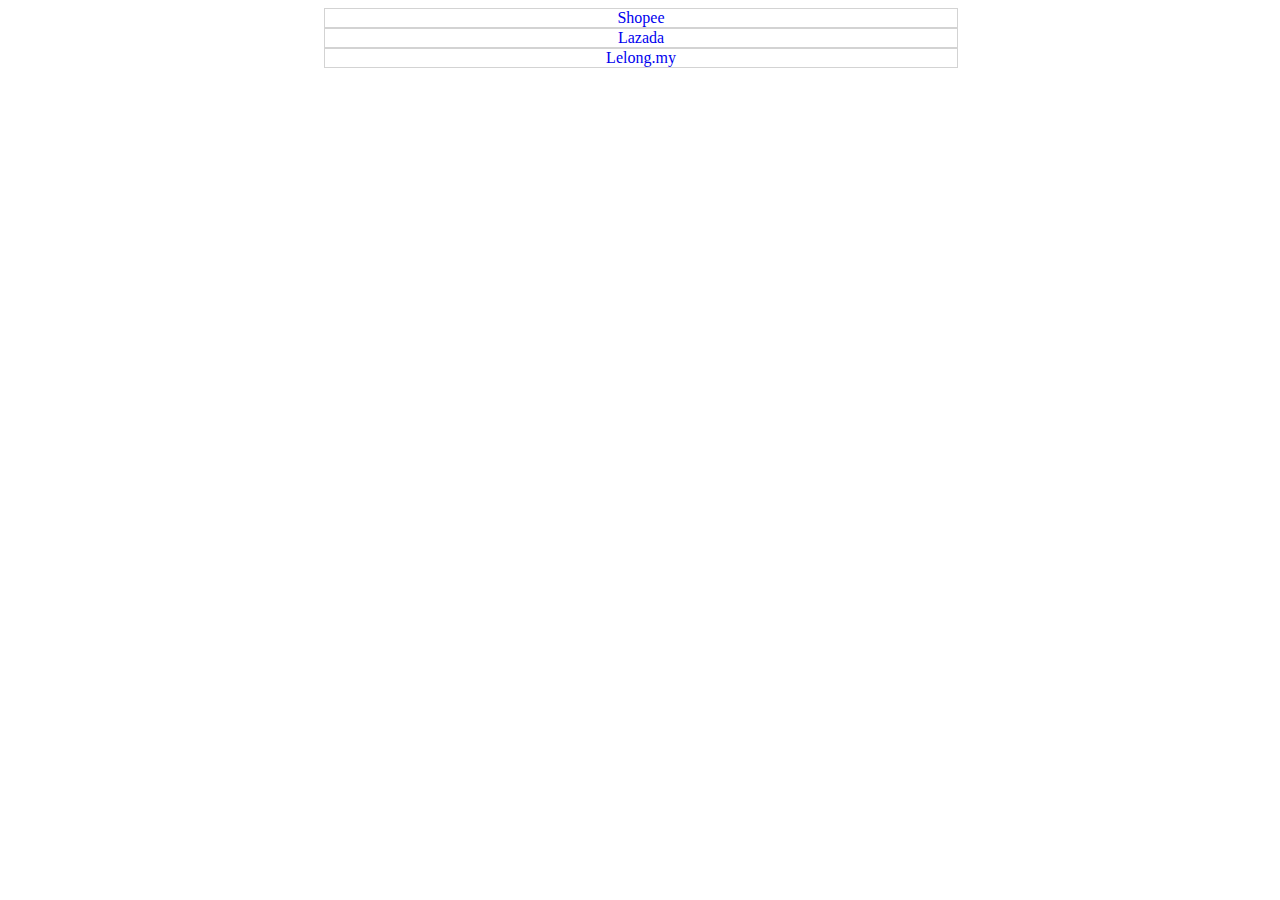
<file: Lab12-2135/Problem3.html>
<!DOCTYPE html>
<html>
  <head>
    <style>
      a {
          text-decoration: none; /* remove underline  */
          border: 1px solid lightgray;
          text-align: center;
          display:block;
          max-width: 50%;
          margin-left: 25%;
          
          /* Fill in the blank here (do not edit the surrounding HTML and CSS) */

      }

      a:hover {
          background-color: firebrick;
          color: white;
      }
    </style>
  </head>
  <body>
    <a href="https://shopee.com.my/">Shopee</a>
    <a href="https://www.lazada.com.my/">Lazada</a>
    <a href="https://www.lelong.com.my/">Lelong.my</a>
  </body>
</html>
</file>
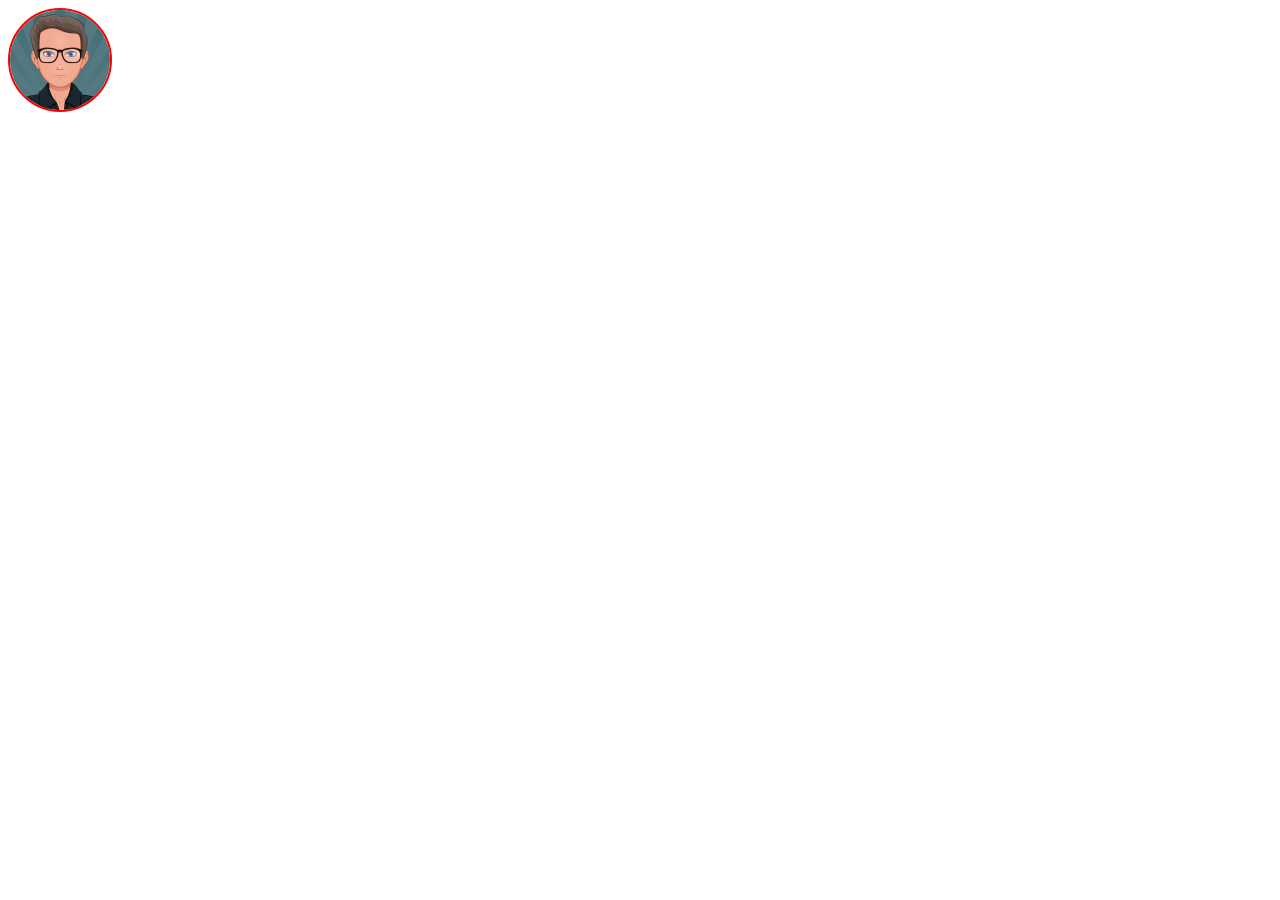
<file: Lab12-2135/Problem4.html>
<!DOCTYPE html>
<html>
  <head>
    <title>Profile Picture</title>
    <style>
      .profile {
        border: 2px solid red;
        border-radius: 50%;
        height: 100px;
        width: 100px;
      }
      /* Fill in the blanks here.  */
    </style>
  </head>
  <body>
    <img class="profile" src="Profile.jpg" alt="Profile Picture" />
  </body>
</html>
</file>
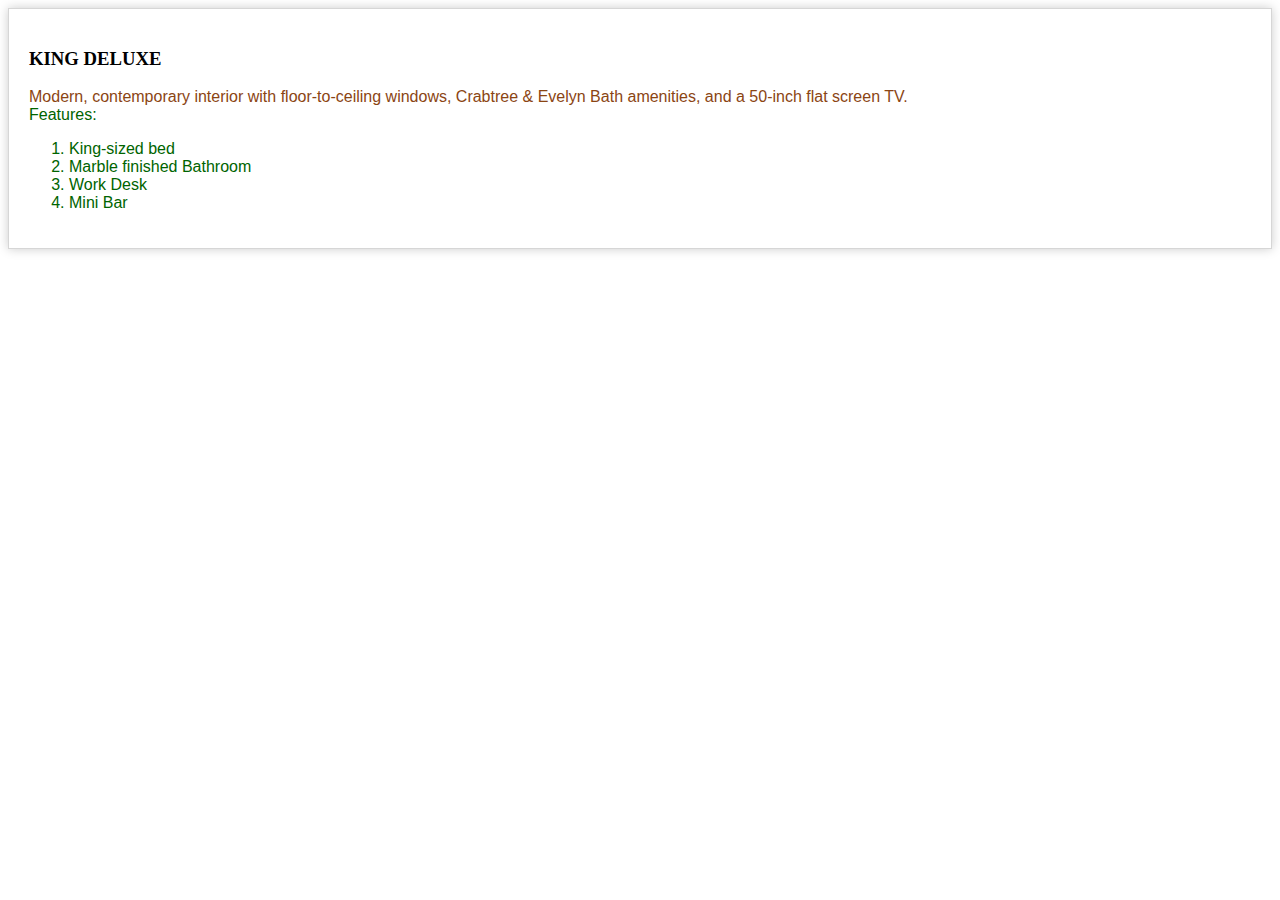
<file: Lab12-2135/Problem5.html>
<!DOCTYPE html>
<html>
  <head>
    <style>
        article {
            padding: 20px;
            border: 1px solid #d6d6d6;
            box-shadow: #ccc 0 0 10px 0;
        }

        article h3 {
            text-transform: uppercase;
        }

        article section {
            font-family: Arial, Helvetica, sans-serif;
        }

        article section#info {
            color: saddlebrown;
        }

        article section#feature {
            color: darkgreen;
        }
    </style>
  </head>
  <body>
    <article>
        <!-- Fill in the missing HTML tags here. (Do not edit the surrounding HTML and CSS, and do not change the content below)  -->
        <h3>King Deluxe</h3>
        
        <section id="info">Modern, contemporary interior with floor-to-ceiling windows, Crabtree & Evelyn Bath amenities, and a 50-inch flat screen TV.</section>

        <section id="feature">Features:

        <ol>
            <li>King-sized bed</li>
            <li>Marble finished Bathroom</li>
            <li>Work Desk</li>
            <li>Mini Bar</li>
        </ol>
        </section>
    </article>
  </body>
</html>
</file>
<file: Lab10-2135/Practice/styles.css>
body {
    color: black;
}
.a {
    margin-left: 3%;
}
.b {
    font-size: 10px;
    margin-left: 3%;
}
</file>
<file: Lab11-2135/Practice/styles.css>
* {
    margin: 0;
    padding: 0;
    box-sizing: border-box;
}

header {
    background-color: #ffffff;
    text-align: center;
    padding: 10px;
}

.main {
    background: url("./img/img_bg_feature.jpg") no-repeat;
}

.menu {
    display: inline-block;
    padding: 30px;
}

.menu img {
    width: 50%;
}

.container {
    display: inline-flex;
    width: 50%
}

.description {
    display: inline-block;
    width: 50%;
    padding: 5%;
    background-color: #ffffff;
    font-family: 'Roboto', sans-serif;
}

.description h3 {
    line-height: 2;
    font-weight: 700;
}

.description p {
    line-height: 1.5;
    font-weight: 400;
    color: rgba(128,128,128, 60)
}
</file>
